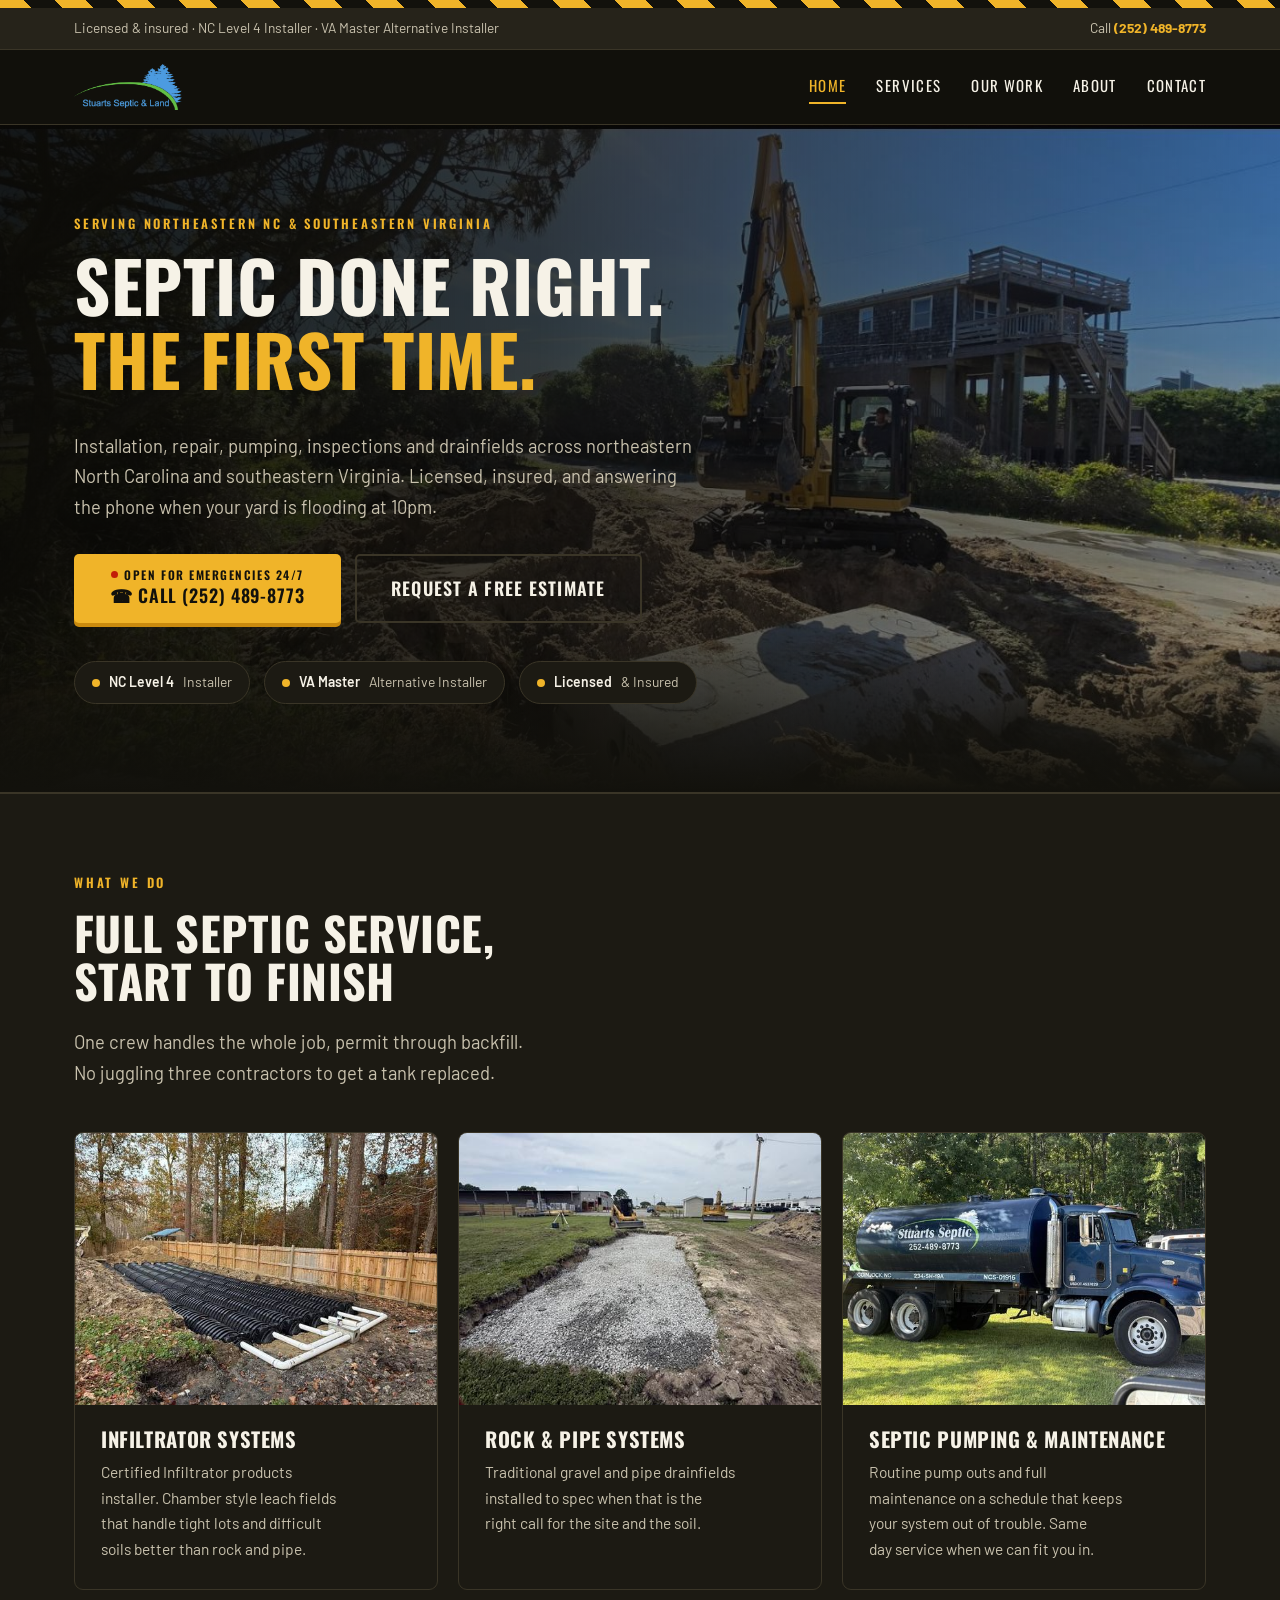
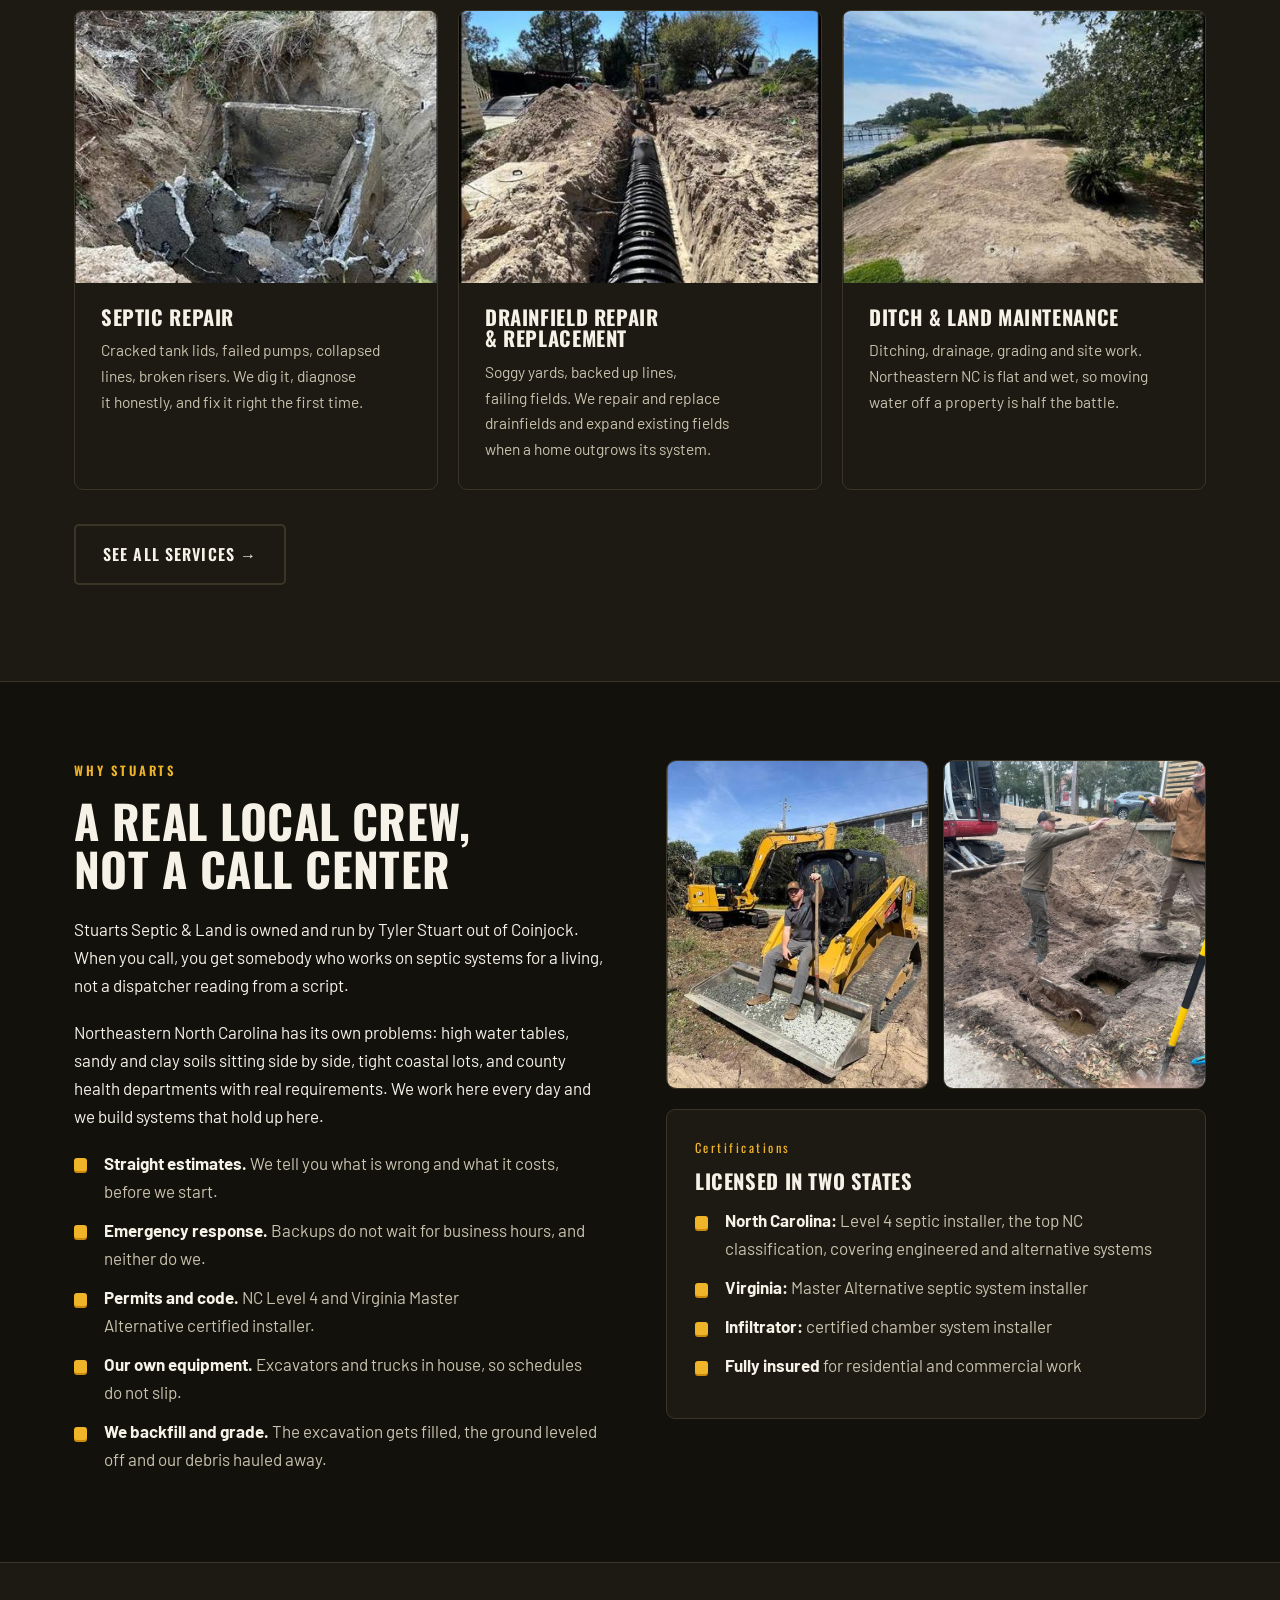
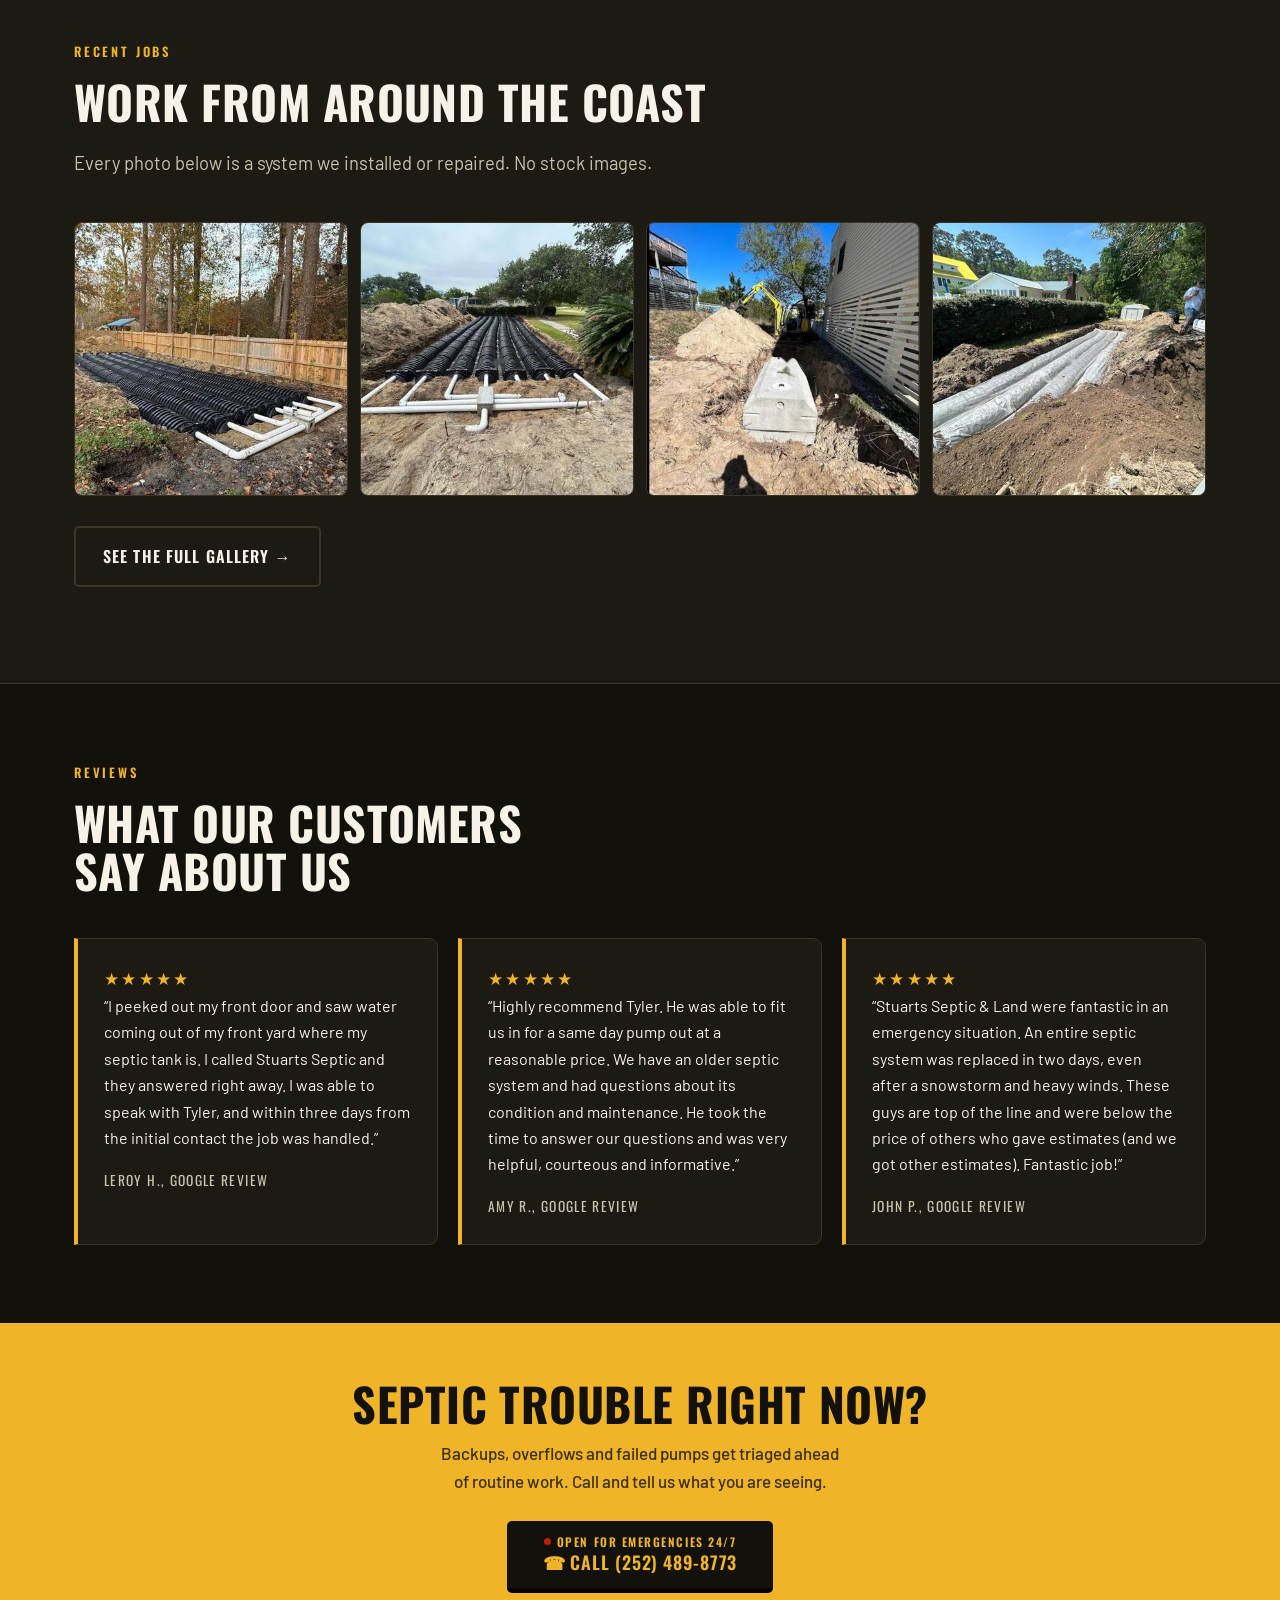
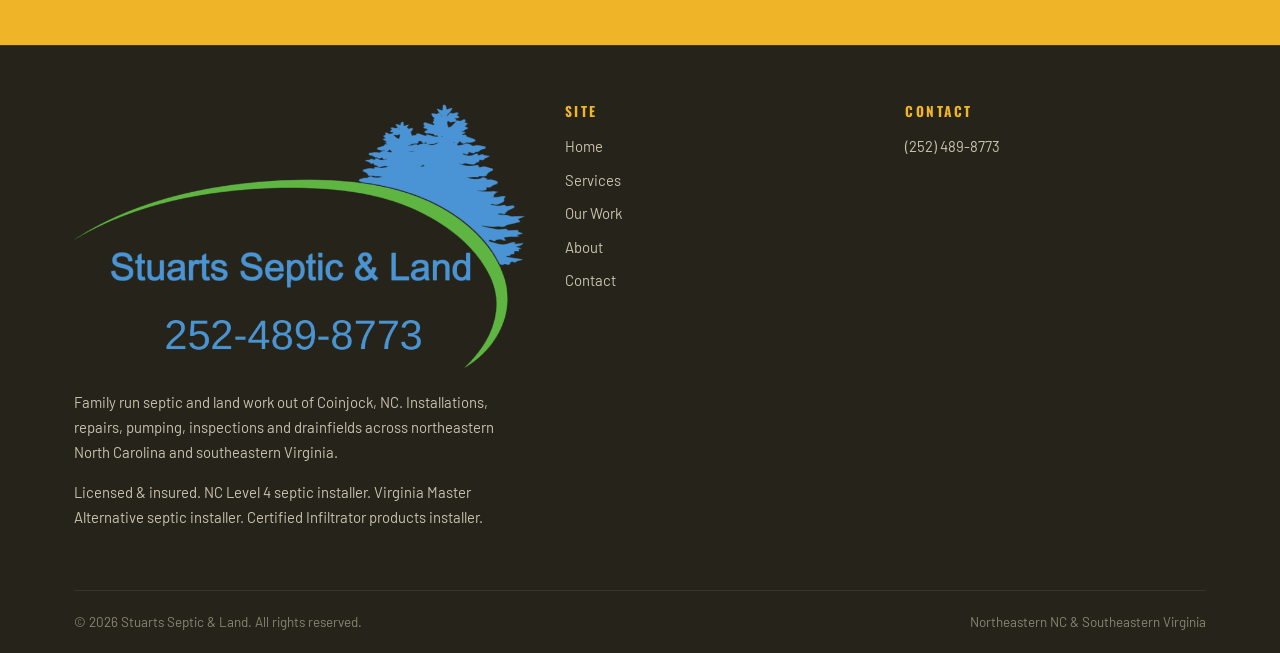
<file: index.html>
<!DOCTYPE html>
<html lang="en">
<head>
<meta charset="utf-8">
<meta name="viewport" content="width=device-width,initial-scale=1">
<title>Stuarts Septic &amp; Land | Septic Installation, Repair &amp; Pumping | Coinjock, NC</title>
<meta name="description" content="Licensed, insured septic contractor in Coinjock, NC. Septic installation, repair, pumping, inspections and drainfields across northeastern North Carolina and southeastern Virginia. Call (252) 489-8773.">
<link rel="preload" as="image" href="images/hero.jpg" fetchpriority="high">
<link rel="canonical" href="https://stuartsseptic.com/">
<meta name="robots" content="index,follow,max-image-preview:large">
<meta name="geo.region" content="US-NC">
<meta name="geo.placename" content="Coinjock, North Carolina">
<meta property="og:type" content="website">
<meta property="og:site_name" content="Stuarts Septic &amp; Land">
<meta property="og:locale" content="en_US">
<meta property="og:url" content="https://stuartsseptic.com/">
<meta property="og:title" content="Stuarts Septic &amp; Land | Septic Installation, Repair &amp; Pumping | Coinjock, NC">
<meta property="og:description" content="Licensed, insured septic contractor in Coinjock, NC. Septic installation, repair, pumping, inspections and drainfields across northeastern North Carolina and southeastern Virginia. Call (252) 489-8773.">
<meta property="og:image" content="https://stuartsseptic.com/images/hero.jpg">
<meta property="og:image:width" content="1568">
<meta property="og:image:height" content="732">
<meta property="og:image:alt" content="Stuarts Septic and Land crew installing a septic system">
<meta name="twitter:card" content="summary_large_image">
<meta name="twitter:title" content="Stuarts Septic &amp; Land | Septic Installation, Repair &amp; Pumping | Coinjock, NC">
<meta name="twitter:description" content="Licensed, insured septic contractor in Coinjock, NC. Septic installation, repair, pumping, inspections and drainfields across northeastern North Carolina and southeastern Virginia. Call (252) 489-8773.">
<meta name="twitter:image" content="https://stuartsseptic.com/images/hero.jpg">
<meta name="theme-color" content="#12110C">
<link rel="icon" href="favicon.svg" type="image/svg+xml">
<link rel="apple-touch-icon" href="apple-touch-icon.png">
<link rel="preconnect" href="https://fonts.googleapis.com">
<link rel="preconnect" href="https://fonts.gstatic.com" crossorigin>
<link href="https://fonts.googleapis.com/css2?family=Oswald:wght@500;600;700&family=Barlow:wght@400;500;600&display=swap" rel="stylesheet">
<script type="application/ld+json">{
  "@context":"https://schema.org",
  "@type":"LocalBusiness",
  "additionalType":"https://schema.org/HomeAndConstructionBusiness",
  "name":"Stuarts Septic & Land",
  "alternateName":"Stuarts Septic",
  "url":"https://stuartsseptic.com/",
  "image":"https://stuartsseptic.com/images/hero.jpg",
  "logo":"https://stuartsseptic.com/images/logo-footer.png",
  "description":"Licensed and insured septic contractor based in Coinjock, North Carolina. Septic installation, repair, pumping, inspections, drainfields, Infiltrator and rock and pipe systems across northeastern North Carolina and southeastern Virginia.",
  "telephone":"+1-252-489-8773",
  "priceRange":"$$",
  "founder":{"@type":"Person","name":"Tyler Stuart"},
  "address":{"@type":"PostalAddress","addressLocality":"Coinjock","addressRegion":"NC","postalCode":"27923","addressCountry":"US"},
  "geo":{"@type":"GeoCoordinates","latitude":36.3472,"longitude":-75.9551},
  "openingHoursSpecification":[{"@type":"OpeningHoursSpecification","dayOfWeek":["Monday","Tuesday","Wednesday","Thursday","Friday","Saturday","Sunday"],"opens":"00:00","closes":"23:59"}],
  "sameAs":["https://www.facebook.com/p/Stuarts-Septic-Land-100087136626162/"],
  "knowsAbout":["septic system installation","septic repair","septic pumping","drainfield replacement","septic inspection","Infiltrator chamber systems","rock and pipe drainfields","ditching and drainage"],
  "areaServed":[
    {"@type":"AdministrativeArea","name":"Currituck County, NC"},
    {"@type":"AdministrativeArea","name":"Dare County, NC"},
    {"@type":"AdministrativeArea","name":"Camden County, NC"},
    {"@type":"AdministrativeArea","name":"Pasquotank County, NC"},
    {"@type":"AdministrativeArea","name":"Chowan County, NC"},
    {"@type":"AdministrativeArea","name":"Gates County, NC"},
    {"@type":"AdministrativeArea","name":"Hyde County, NC"},
    {"@type":"AdministrativeArea","name":"Beaufort County, NC"},
    {"@type":"AdministrativeArea","name":"Tyrrell County, NC"},
    {"@type":"AdministrativeArea","name":"Pitt County, NC"},
    {"@type":"AdministrativeArea","name":"Southeastern Virginia"}
  ],
  "hasOfferCatalog":{"@type":"OfferCatalog","name":"Septic and land services","itemListElement":[
    {"@type":"Offer","itemOffered":{"@type":"Service","name":"Septic system installation"}},
    {"@type":"Offer","itemOffered":{"@type":"Service","name":"Septic repair"}},
    {"@type":"Offer","itemOffered":{"@type":"Service","name":"Septic pumping and maintenance"}},
    {"@type":"Offer","itemOffered":{"@type":"Service","name":"Drainfield repair and replacement"}},
    {"@type":"Offer","itemOffered":{"@type":"Service","name":"Septic inspections"}},
    {"@type":"Offer","itemOffered":{"@type":"Service","name":"Infiltrator chamber systems"}},
    {"@type":"Offer","itemOffered":{"@type":"Service","name":"Rock and pipe drainfields"}},
    {"@type":"Offer","itemOffered":{"@type":"Service","name":"Ditching, drainage and land work"}}
  ]}
}</script>
<script type="application/ld+json">{"@context":"https://schema.org","@type":"WebSite","name":"Stuarts Septic & Land","url":"https://stuartsseptic.com/","inLanguage":"en-US","publisher":{"@type":"LocalBusiness","name":"Stuarts Septic & Land","telephone":"+1-252-489-8773"}}</script>
<script type="application/ld+json">{"@context":"https://schema.org","@type":"BreadcrumbList","itemListElement":[{"@type":"ListItem","position":1,"name":"Home","item":"https://stuartsseptic.com/"}]}</script>
<link rel="stylesheet" href="styles.css">
</head>
<body>
<div class="stripe"></div>

<div class="topbar">
  <div class="wrap">
    <span>Licensed &amp; insured &middot; NC Level 4 Installer &middot; VA Master Alternative Installer</span>
    <span>Call <b><a href="tel:+12524898773">(252) 489-8773</a></b></span>
  </div>
</div>

<header class="site">
  <div class="wrap">
    <a class="brand" href="index.html">
      <img src="images/logo-mark.png" alt="Stuarts Septic and Land" width="700" height="299">
    </a>
    <nav class="main">
        <a href="index.html" class="active">Home</a>
        <a href="services.html">Services</a>
        <a href="work.html">Our Work</a>
        <a href="about.html">About</a>
        <a href="contact.html">Contact</a>
    </nav>
    <button class="navtoggle" aria-label="Menu">&#9776;</button>
  </div>
</header>


<div class="hero photo" style="--bgimg:url('images/hero.jpg')">
  <div class="wrap">
    <span class="eyebrow">Serving Northeastern NC &amp; Southeastern Virginia</span>
    <h1>Septic done right.<em>The first time.</em></h1>
    <p class="lede">Installation, repair, pumping, inspections and drainfields across northeastern North Carolina and southeastern Virginia. Licensed, insured, and answering the phone when your yard is flooding at&nbsp;10pm.</p>
    <div class="hero-cta">
      <a class="btn btn-lg btn-amber btn-stack" href="tel:+12524898773">
        <span class="s1"><span class="reddot"></span>Open for emergencies 24/7</span>
        <span class="s2">&#9742; Call (252) 489-8773</span>
      </a>
      <a class="btn btn-lg btn-ghost" href="contact.html">Request a Free Estimate</a>
    </div>
    <div class="hero-trust">
      <span class="chip"><span class="dot"></span><b>NC Level 4</b> Installer</span>
      <span class="chip"><span class="dot"></span><b>VA Master</b> Alternative Installer</span>
      <span class="chip"><span class="dot"></span><b>Licensed</b> &amp; Insured</span>
    </div>
  </div>
</div>

<section class="alt">
  <div class="wrap">
    <div class="sec-head">
      <span class="eyebrow">What We Do</span>
      <h2>Full septic service, start to finish</h2>
      <p class="lede">One crew handles the whole job, permit through backfill. No juggling three contractors to get a tank&nbsp;replaced.</p>
    </div>
    <div class="grid g3">
      <div class="card photo"><figure><img src="images/thumb/install-fence-fall.jpg" alt="Infiltrator Systems" loading="lazy" width="560" height="420"></figure><div class="body"><h3>Infiltrator Systems</h3><p>Certified Infiltrator products installer. Chamber style leach fields that handle tight lots and difficult soils better than rock and&nbsp;pipe.</p></div></div>
      <div class="card photo"><figure><img src="images/thumb/rock-bed.jpg" alt="Rock and Pipe Systems" loading="lazy" width="560" height="338"></figure><div class="body"><h3>Rock &amp; Pipe Systems</h3><p>Traditional gravel and pipe drainfields installed to spec when that is the right call for the site and the&nbsp;soil.</p></div></div>
      <div class="card photo"><figure><img src="images/thumb/pump-truck.jpg" alt="Septic Pumping and Maintenance" loading="lazy" width="560" height="420"></figure><div class="body"><h3>Septic Pumping &amp; Maintenance</h3><p>Routine pump outs and full maintenance on a schedule that keeps your system out of trouble. Same day service when we can fit you&nbsp;in.</p></div></div>
      <div class="card photo"><figure><img src="images/thumb/repair-cracked-tank.jpg" alt="Septic Repair" loading="lazy" width="420" height="560"></figure><div class="body"><h3>Septic Repair</h3><p>Cracked tank lids, failed pumps, collapsed lines, broken risers. We dig it, diagnose it honestly, and fix it right the first&nbsp;time.</p></div></div>
      <div class="card photo"><figure><img src="images/thumb/drainfield-trench.jpg" alt="Drainfield Repair and Replacement" loading="lazy" width="426" height="560"></figure><div class="body"><h3>Drainfield Repair &amp; Replacement</h3><p>Soggy yards, backed up lines, failing fields. We repair and replace drainfields and expand existing fields when a home outgrows its&nbsp;system.</p></div></div>
      <div class="card photo"><figure><img src="images/thumb/finished-yard.jpg" alt="Ditch and Land Maintenance" loading="lazy" width="422" height="560"></figure><div class="body"><h3>Ditch &amp; Land Maintenance</h3><p>Ditching, drainage, grading and site work. Northeastern NC is flat and wet, so moving water off a property is half the&nbsp;battle.</p></div></div>
    </div>
    <p style="margin-top:34px"><a class="btn btn-ghost" href="services.html">See all services &rarr;</a></p>
  </div>
</section>

<section>
  <div class="wrap">
    <div class="grid g2" style="gap:52px;align-items:start">
      <div>
        <span class="eyebrow">Why Stuarts</span>
        <h2>A real local crew, not a call center</h2>
        <p>Stuarts Septic &amp; Land is owned and run by Tyler Stuart out of Coinjock. When you call, you get somebody who works on septic systems for a living, not a dispatcher reading from a&nbsp;script.</p>
        <p>Northeastern North Carolina has its own problems: high water tables, sandy and clay soils sitting side by side, tight coastal lots, and county health departments with real requirements. We work here every day and we build systems that hold up&nbsp;here.</p>
        <ul class="checks">
          <li><b>Straight estimates.</b> We tell you what is wrong and what it costs, before we&nbsp;start.</li>
          <li><b>Emergency response.</b> Backups do not wait for business hours, and neither do&nbsp;we.</li>
          <li><b>Permits and code.</b> NC Level 4 and Virginia Master Alternative certified&nbsp;installer.</li>
          <li><b>Our own equipment.</b> Excavators and trucks in house, so schedules do not&nbsp;slip.</li>
          <li><b>We backfill and grade.</b> The excavation gets filled, the ground leveled off and our debris hauled&nbsp;away.</li>
        </ul>
      </div>
      <div>
        <div class="duo" style="margin-bottom:20px">
          <div class="shot tall"><img src="images/thumb/crew-operator.jpg" alt="On site with the machines" loading="lazy" width="420" height="560"></div>
          <div class="shot tall"><img src="images/thumb/crew-excavation.jpg" alt="Crew working an excavated septic tank" loading="lazy" width="640" height="800"></div>
        </div>
        <div class="card flat">
          <span class="num">Certifications</span>
          <h3>Licensed in two states</h3>
          <ul class="checks" style="margin-top:14px">
            <li><b>North Carolina:</b> Level 4 septic installer, the top NC classification, covering engineered and alternative&nbsp;systems</li>
            <li><b>Virginia:</b> Master Alternative septic system&nbsp;installer</li>
            <li><b>Infiltrator:</b> certified chamber system installer</li>
            <li><b>Fully insured</b> for residential and commercial&nbsp;work</li>
          </ul>
        </div>
      </div>
    </div>
  </div>
</section>

<section class="alt">
  <div class="wrap">
    <div class="sec-head">
      <span class="eyebrow">Recent Jobs</span>
      <h2>Work from around the coast</h2>
      <p class="lede">Every photo below is a system we installed or repaired. No stock&nbsp;images.</p>
    </div>
    <div class="strip">
      <a href="work.html"><img src="images/thumb/install-fence-fall.jpg" alt="Chamber field finished along a fence line" loading="lazy" width="560" height="420"></a>
      <a href="work.html"><img src="images/thumb/install-waterfront.jpg" alt="Waterfront property septic field" loading="lazy" width="560" height="420"></a>
      <a href="work.html"><img src="images/thumb/tank-set-1.jpg" alt="Concrete tank set in a side yard" loading="lazy" width="423" height="560"></a>
      <a href="work.html"><img src="images/thumb/install-trenches.jpg" alt="Three trench drainfield on a slope" loading="lazy" width="560" height="419"></a>
    </div>
    <p style="margin-top:30px"><a class="btn btn-ghost" href="work.html">See the full gallery &rarr;</a></p>
  </div>
</section>

<section>
  <div class="wrap">
    <div class="sec-head">
      <span class="eyebrow">Reviews</span>
      <h2>What our customers say about us</h2>
    </div>
    <div class="grid g3">
      <div class="review"><div class="stars">&#9733;&#9733;&#9733;&#9733;&#9733;</div><p>&ldquo;I peeked out my front door and saw water coming out of my front yard where my septic tank is. I called Stuarts Septic and they answered right away. I was able to speak with Tyler, and within three days from the initial contact the job was handled.&rdquo;</p><div class="who">Leroy H., Google Review</div></div>
      <div class="review"><div class="stars">&#9733;&#9733;&#9733;&#9733;&#9733;</div><p>&ldquo;Highly recommend Tyler. He was able to fit us in for a same day pump out at a reasonable price. We have an older septic system and had questions about its condition and maintenance. He took the time to answer our questions and was very helpful, courteous and informative.&rdquo;</p><div class="who">Amy R., Google Review</div></div>
      <div class="review"><div class="stars">&#9733;&#9733;&#9733;&#9733;&#9733;</div><p>&ldquo;Stuarts Septic &amp; Land were fantastic in an emergency situation. An entire septic system was replaced in two days, even after a snowstorm and heavy winds. These guys are top of the line and were below the price of others who gave estimates (and we got other estimates). Fantastic&nbsp;job!&rdquo;</p><div class="who">John P., Google Review</div></div>
    </div>
  </div>
</section>


<section class="band">
  <div class="wrap">
    <h2>Septic trouble right now?</h2>
    <p>Backups, overflows and failed pumps get triaged ahead of routine work. Call and tell us what you are&nbsp;seeing.</p>
    <a class="btn btn-lg btn-ink btn-stack" href="tel:+12524898773">
      <span class="s1"><span class="reddot"></span>Open for emergencies 24/7</span>
      <span class="s2">&#9742; Call (252) 489-8773</span>
    </a>
  </div>
</section>



<footer class="site">
  <div class="wrap">
    <div class="fgrid">
      <div>
        <img class="flogo" src="images/logo-footer.png" alt="Stuarts Septic and Land, 252 489 8773" width="760" height="446">
        <p>Family run septic and land work out of Coinjock, NC. Installations, repairs, pumping, inspections and drainfields across northeastern North Carolina and southeastern&nbsp;Virginia.</p>
        <p class="note">Licensed &amp; insured. NC Level 4 septic installer. Virginia Master Alternative septic installer. Certified Infiltrator products&nbsp;installer.</p>
      </div>
      <div>
        <h4>Site</h4>
        <ul>
          <li><a href="index.html">Home</a></li>
          <li><a href="services.html">Services</a></li>
          <li><a href="work.html">Our Work</a></li>
          <li><a href="about.html">About</a></li>
          <li><a href="contact.html">Contact</a></li>
        </ul>
      </div>
      <div>
        <h4>Contact</h4>
        <ul>
          <li><a href="tel:+12524898773">(252) 489-8773</a></li>
        </ul>
      </div>
    </div>
    <div class="fbot">
      <span>&copy; <span id="yr">2026</span> Stuarts Septic &amp; Land. All rights reserved.</span>
      <span>Northeastern NC &amp; Southeastern Virginia</span>
    </div>
  </div>
</footer>

<a class="callbar" href="tel:+12524898773">
  <span class="s1"><span class="reddot"></span>Open for emergencies 24/7</span>
  <span class="s2">&#9742; Call (252) 489-8773</span>
</a>

<script>
(function(){
  var t=document.querySelector('.navtoggle'), n=document.querySelector('nav.main');
  if(t&&n){t.addEventListener('click',function(){n.classList.toggle('open');});}

  var lb=document.getElementById('lb');
  if(lb){
    var items=[].slice.call(document.querySelectorAll('[data-full]')), cur=0;
    var im=lb.querySelector('img'), cap=lb.querySelector('.cap');
    function show(i){cur=(i+items.length)%items.length;var e=items[cur];im.src=e.getAttribute('data-full');cap.textContent=e.getAttribute('data-cap')||'';lb.classList.add('open');}
    items.forEach(function(e,i){e.addEventListener('click',function(ev){ev.preventDefault();show(i);});});
    lb.querySelector('.x').addEventListener('click',function(){lb.classList.remove('open');});
    lb.querySelector('.prev').addEventListener('click',function(){show(cur-1);});
    lb.querySelector('.next').addEventListener('click',function(){show(cur+1);});
    lb.addEventListener('click',function(e){if(e.target===lb)lb.classList.remove('open');});
    document.addEventListener('keydown',function(e){
      if(!lb.classList.contains('open'))return;
      if(e.key==='Escape')lb.classList.remove('open');
      if(e.key==='ArrowLeft')show(cur-1);
      if(e.key==='ArrowRight')show(cur+1);
    });
  }
})();

document.getElementById('yr').textContent=new Date().getFullYear();</script>
</body>
</html>
</file>
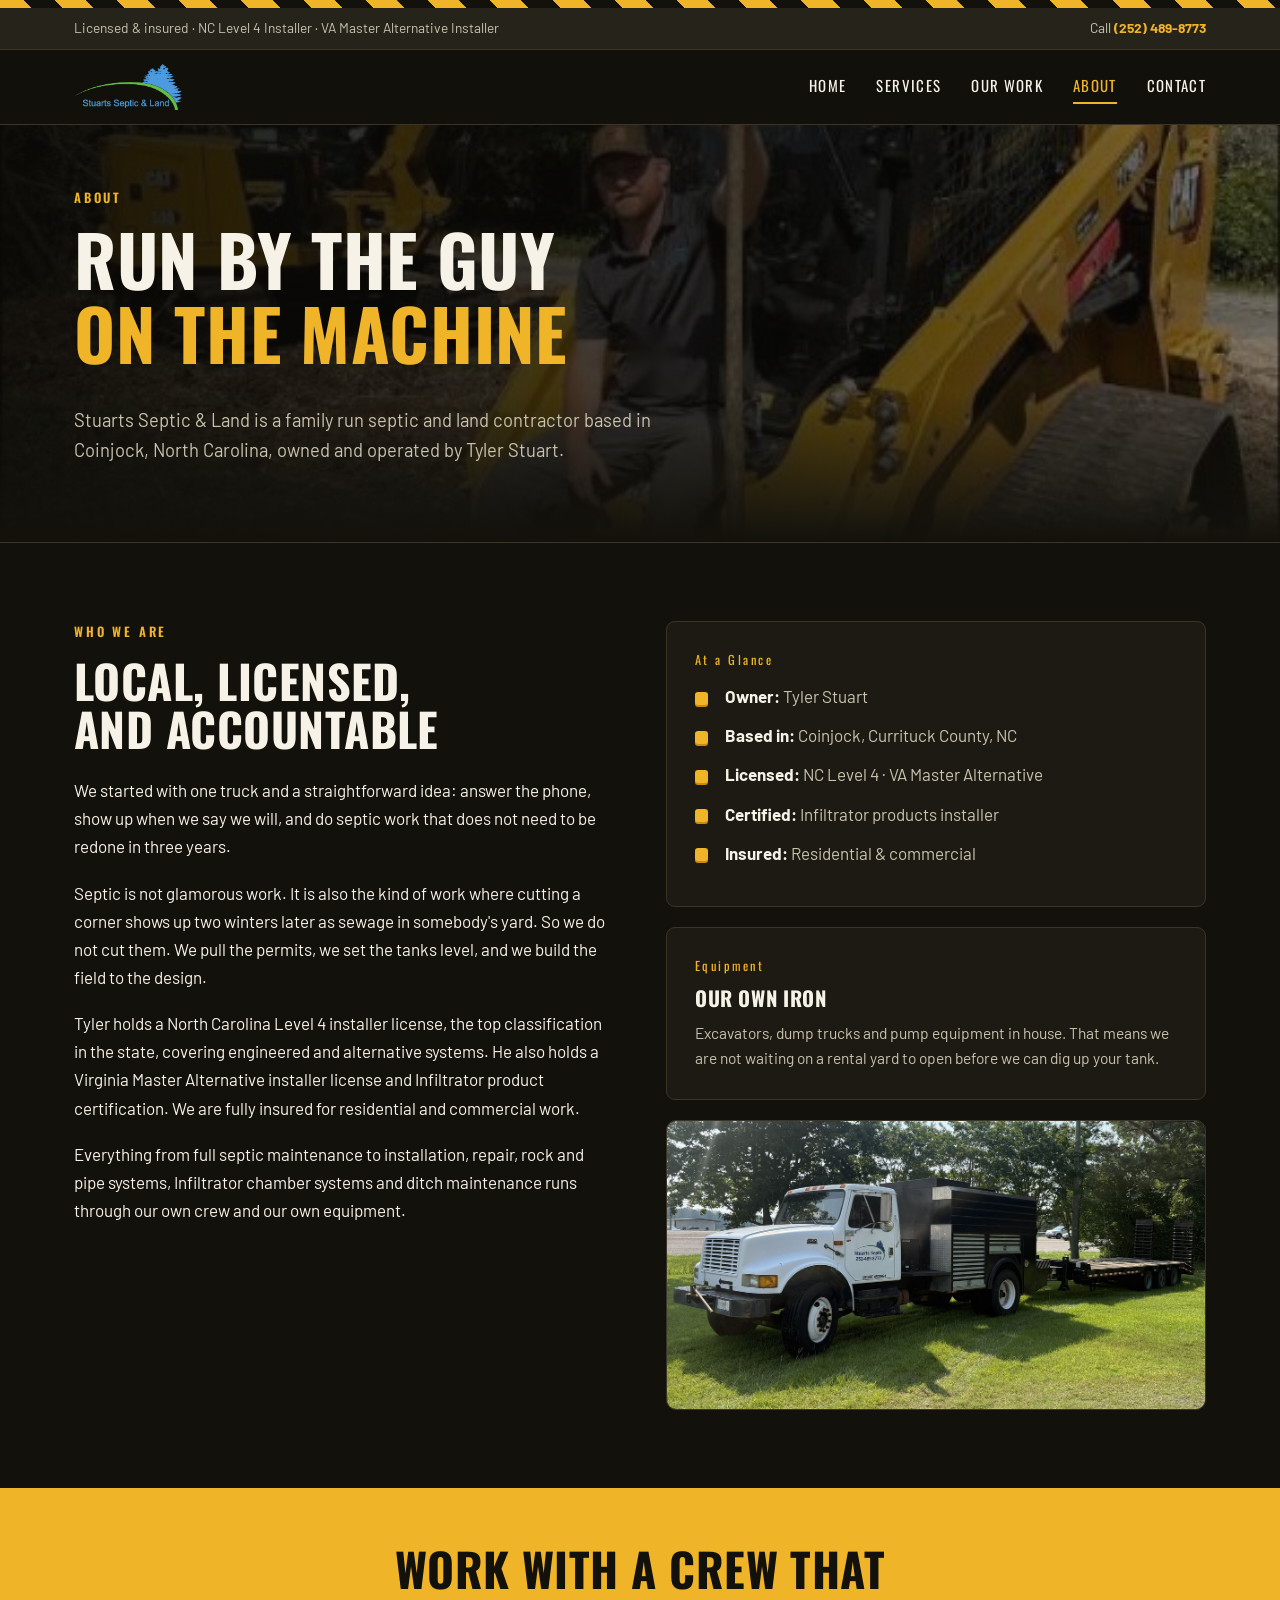
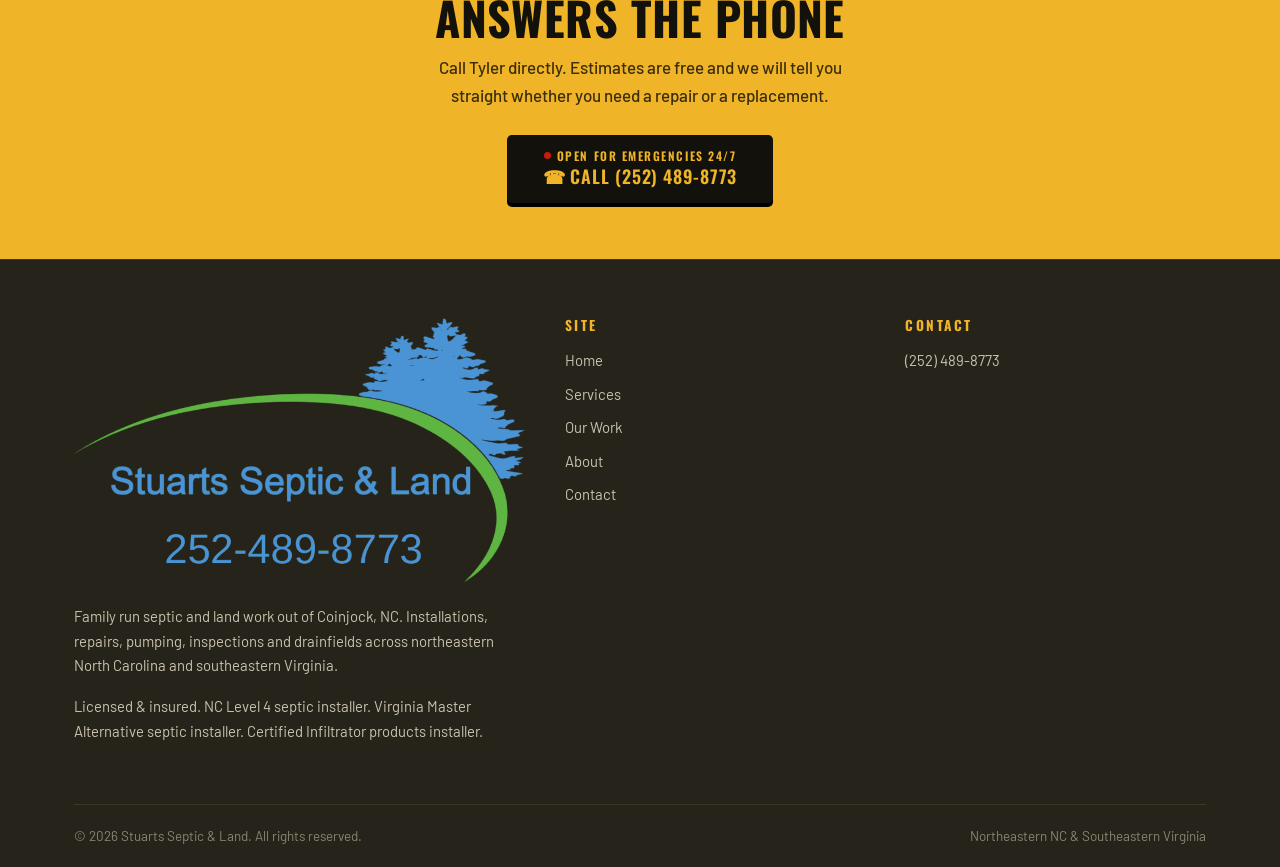
<file: about.html>
<!DOCTYPE html>
<html lang="en">
<head>
<meta charset="utf-8">
<meta name="viewport" content="width=device-width,initial-scale=1">
<title>About Stuarts Septic &amp; Land | Coinjock, NC Septic Contractor</title>
<meta name="description" content="Family run septic contractor in Coinjock, NC. NC Level 4 installer, Virginia Master Alternative installer, certified Infiltrator installer.">
<link rel="preload" as="image" href="images/crew-operator.jpg" fetchpriority="high">
<link rel="canonical" href="https://stuartsseptic.com/about.html">
<meta name="robots" content="index,follow,max-image-preview:large">
<meta name="geo.region" content="US-NC">
<meta name="geo.placename" content="Coinjock, North Carolina">
<meta property="og:type" content="website">
<meta property="og:site_name" content="Stuarts Septic &amp; Land">
<meta property="og:locale" content="en_US">
<meta property="og:url" content="https://stuartsseptic.com/about.html">
<meta property="og:title" content="About Stuarts Septic &amp; Land | Coinjock, NC Septic Contractor">
<meta property="og:description" content="Family run septic contractor in Coinjock, NC. NC Level 4 installer, Virginia Master Alternative installer, certified Infiltrator installer.">
<meta property="og:image" content="https://stuartsseptic.com/images/crew-operator.jpg">
<meta property="og:image:width" content="1568">
<meta property="og:image:height" content="732">
<meta property="og:image:alt" content="Stuarts Septic and Land crew installing a septic system">
<meta name="twitter:card" content="summary_large_image">
<meta name="twitter:title" content="About Stuarts Septic &amp; Land | Coinjock, NC Septic Contractor">
<meta name="twitter:description" content="Family run septic contractor in Coinjock, NC. NC Level 4 installer, Virginia Master Alternative installer, certified Infiltrator installer.">
<meta name="twitter:image" content="https://stuartsseptic.com/images/crew-operator.jpg">
<meta name="theme-color" content="#12110C">
<link rel="icon" href="favicon.svg" type="image/svg+xml">
<link rel="apple-touch-icon" href="apple-touch-icon.png">
<link rel="preconnect" href="https://fonts.googleapis.com">
<link rel="preconnect" href="https://fonts.gstatic.com" crossorigin>
<link href="https://fonts.googleapis.com/css2?family=Oswald:wght@500;600;700&family=Barlow:wght@400;500;600&display=swap" rel="stylesheet">
<script type="application/ld+json">{
  "@context":"https://schema.org",
  "@type":"LocalBusiness",
  "additionalType":"https://schema.org/HomeAndConstructionBusiness",
  "name":"Stuarts Septic & Land",
  "alternateName":"Stuarts Septic",
  "url":"https://stuartsseptic.com/",
  "image":"https://stuartsseptic.com/images/hero.jpg",
  "logo":"https://stuartsseptic.com/images/logo-footer.png",
  "description":"Licensed and insured septic contractor based in Coinjock, North Carolina. Septic installation, repair, pumping, inspections, drainfields, Infiltrator and rock and pipe systems across northeastern North Carolina and southeastern Virginia.",
  "telephone":"+1-252-489-8773",
  "priceRange":"$$",
  "founder":{"@type":"Person","name":"Tyler Stuart"},
  "address":{"@type":"PostalAddress","addressLocality":"Coinjock","addressRegion":"NC","postalCode":"27923","addressCountry":"US"},
  "geo":{"@type":"GeoCoordinates","latitude":36.3472,"longitude":-75.9551},
  "openingHoursSpecification":[{"@type":"OpeningHoursSpecification","dayOfWeek":["Monday","Tuesday","Wednesday","Thursday","Friday","Saturday","Sunday"],"opens":"00:00","closes":"23:59"}],
  "sameAs":["https://www.facebook.com/p/Stuarts-Septic-Land-100087136626162/"],
  "knowsAbout":["septic system installation","septic repair","septic pumping","drainfield replacement","septic inspection","Infiltrator chamber systems","rock and pipe drainfields","ditching and drainage"],
  "areaServed":[
    {"@type":"AdministrativeArea","name":"Currituck County, NC"},
    {"@type":"AdministrativeArea","name":"Dare County, NC"},
    {"@type":"AdministrativeArea","name":"Camden County, NC"},
    {"@type":"AdministrativeArea","name":"Pasquotank County, NC"},
    {"@type":"AdministrativeArea","name":"Chowan County, NC"},
    {"@type":"AdministrativeArea","name":"Gates County, NC"},
    {"@type":"AdministrativeArea","name":"Hyde County, NC"},
    {"@type":"AdministrativeArea","name":"Beaufort County, NC"},
    {"@type":"AdministrativeArea","name":"Tyrrell County, NC"},
    {"@type":"AdministrativeArea","name":"Pitt County, NC"},
    {"@type":"AdministrativeArea","name":"Southeastern Virginia"}
  ],
  "hasOfferCatalog":{"@type":"OfferCatalog","name":"Septic and land services","itemListElement":[
    {"@type":"Offer","itemOffered":{"@type":"Service","name":"Septic system installation"}},
    {"@type":"Offer","itemOffered":{"@type":"Service","name":"Septic repair"}},
    {"@type":"Offer","itemOffered":{"@type":"Service","name":"Septic pumping and maintenance"}},
    {"@type":"Offer","itemOffered":{"@type":"Service","name":"Drainfield repair and replacement"}},
    {"@type":"Offer","itemOffered":{"@type":"Service","name":"Septic inspections"}},
    {"@type":"Offer","itemOffered":{"@type":"Service","name":"Infiltrator chamber systems"}},
    {"@type":"Offer","itemOffered":{"@type":"Service","name":"Rock and pipe drainfields"}},
    {"@type":"Offer","itemOffered":{"@type":"Service","name":"Ditching, drainage and land work"}}
  ]}
}</script>
<script type="application/ld+json">{"@context":"https://schema.org","@type":"BreadcrumbList","itemListElement":[{"@type":"ListItem","position":1,"name":"Home","item":"https://stuartsseptic.com/"},{"@type":"ListItem","position":2,"name":"About","item":"https://stuartsseptic.com/about.html"}]}</script>
<link rel="stylesheet" href="styles.css">
</head>
<body>
<div class="stripe"></div>

<div class="topbar">
  <div class="wrap">
    <span>Licensed &amp; insured &middot; NC Level 4 Installer &middot; VA Master Alternative Installer</span>
    <span>Call <b><a href="tel:+12524898773">(252) 489-8773</a></b></span>
  </div>
</div>

<header class="site">
  <div class="wrap">
    <a class="brand" href="index.html">
      <img src="images/logo-mark.png" alt="Stuarts Septic and Land" width="700" height="299">
    </a>
    <nav class="main">
        <a href="index.html">Home</a>
        <a href="services.html">Services</a>
        <a href="work.html">Our Work</a>
        <a href="about.html" class="active">About</a>
        <a href="contact.html">Contact</a>
    </nav>
    <button class="navtoggle" aria-label="Menu">&#9776;</button>
  </div>
</header>


<div class="hero short photo band-photo" style="--bgimg:url('images/crew-operator.jpg')">
  <div class="wrap">
    <span class="eyebrow">About</span>
    <h1>Run by the guy<em>on the machine</em></h1>
    <p class="lede">Stuarts Septic &amp; Land is a family run septic and land contractor based in Coinjock, North Carolina, owned and operated by Tyler&nbsp;Stuart.</p>
  </div>
</div>

<section>
  <div class="wrap">
    <div class="grid g2" style="gap:52px;align-items:start">
      <div>
        <span class="eyebrow">Who We Are</span>
        <h2>Local, licensed, and accountable</h2>
        <p>We started with one truck and a straightforward idea: answer the phone, show up when we say we will, and do septic work that does not need to be redone in three&nbsp;years.</p>
        <p>Septic is not glamorous work. It is also the kind of work where cutting a corner shows up two winters later as sewage in somebody's yard. So we do not cut them. We pull the permits, we set the tanks level, and we build the field to the&nbsp;design.</p>
        <p>Tyler holds a North Carolina Level 4 installer license, the top classification in the state, covering engineered and alternative systems. He also holds a Virginia Master Alternative installer license and Infiltrator product certification. We are fully insured for residential and commercial&nbsp;work.</p>
        <p>Everything from full septic maintenance to installation, repair, rock and pipe systems, Infiltrator chamber systems and ditch maintenance runs through our own crew and our own&nbsp;equipment.</p>
      </div>
      <div>
        <div class="card flat">
          <span class="num">At a Glance</span>
          <ul class="checks" style="margin-top:6px">
            <li><b>Owner:</b> Tyler Stuart</li>
            <li><b>Based in:</b> Coinjock, Currituck County,&nbsp;NC</li>
            <li><b>Licensed:</b> NC Level 4 &middot; VA Master&nbsp;Alternative</li>
            <li><b>Certified:</b> Infiltrator products installer</li>
            <li><b>Insured:</b> Residential &amp; commercial</li>
          </ul>
        </div>
        <div class="card flat" style="margin-top:20px">
          <span class="num">Equipment</span>
          <h3>Our own iron</h3>
          <p>Excavators, dump trucks and pump equipment in house. That means we are not waiting on a rental yard to open before we can dig up your&nbsp;tank.</p>
        </div>
        <div class="shot full" style="margin-top:20px">
          <img src="images/truck-trailer.jpg" alt="Truck and trailer loaded for the next job" loading="lazy" width="1200" height="643">
        </div>
      </div>
    </div>
  </div>
</section>


<section class="band">
  <div class="wrap">
    <h2>Work with a crew that answers the phone</h2>
    <p>Call Tyler directly. Estimates are free and we will tell you straight whether you need a repair or a&nbsp;replacement.</p>
    <a class="btn btn-lg btn-ink btn-stack" href="tel:+12524898773">
      <span class="s1"><span class="reddot"></span>Open for emergencies 24/7</span>
      <span class="s2">&#9742; Call (252) 489-8773</span>
    </a>
  </div>
</section>



<footer class="site">
  <div class="wrap">
    <div class="fgrid">
      <div>
        <img class="flogo" src="images/logo-footer.png" alt="Stuarts Septic and Land, 252 489 8773" width="760" height="446">
        <p>Family run septic and land work out of Coinjock, NC. Installations, repairs, pumping, inspections and drainfields across northeastern North Carolina and southeastern&nbsp;Virginia.</p>
        <p class="note">Licensed &amp; insured. NC Level 4 septic installer. Virginia Master Alternative septic installer. Certified Infiltrator products&nbsp;installer.</p>
      </div>
      <div>
        <h4>Site</h4>
        <ul>
          <li><a href="index.html">Home</a></li>
          <li><a href="services.html">Services</a></li>
          <li><a href="work.html">Our Work</a></li>
          <li><a href="about.html">About</a></li>
          <li><a href="contact.html">Contact</a></li>
        </ul>
      </div>
      <div>
        <h4>Contact</h4>
        <ul>
          <li><a href="tel:+12524898773">(252) 489-8773</a></li>
        </ul>
      </div>
    </div>
    <div class="fbot">
      <span>&copy; <span id="yr">2026</span> Stuarts Septic &amp; Land. All rights reserved.</span>
      <span>Northeastern NC &amp; Southeastern Virginia</span>
    </div>
  </div>
</footer>

<a class="callbar" href="tel:+12524898773">
  <span class="s1"><span class="reddot"></span>Open for emergencies 24/7</span>
  <span class="s2">&#9742; Call (252) 489-8773</span>
</a>

<script>
(function(){
  var t=document.querySelector('.navtoggle'), n=document.querySelector('nav.main');
  if(t&&n){t.addEventListener('click',function(){n.classList.toggle('open');});}

  var lb=document.getElementById('lb');
  if(lb){
    var items=[].slice.call(document.querySelectorAll('[data-full]')), cur=0;
    var im=lb.querySelector('img'), cap=lb.querySelector('.cap');
    function show(i){cur=(i+items.length)%items.length;var e=items[cur];im.src=e.getAttribute('data-full');cap.textContent=e.getAttribute('data-cap')||'';lb.classList.add('open');}
    items.forEach(function(e,i){e.addEventListener('click',function(ev){ev.preventDefault();show(i);});});
    lb.querySelector('.x').addEventListener('click',function(){lb.classList.remove('open');});
    lb.querySelector('.prev').addEventListener('click',function(){show(cur-1);});
    lb.querySelector('.next').addEventListener('click',function(){show(cur+1);});
    lb.addEventListener('click',function(e){if(e.target===lb)lb.classList.remove('open');});
    document.addEventListener('keydown',function(e){
      if(!lb.classList.contains('open'))return;
      if(e.key==='Escape')lb.classList.remove('open');
      if(e.key==='ArrowLeft')show(cur-1);
      if(e.key==='ArrowRight')show(cur+1);
    });
  }
})();

document.getElementById('yr').textContent=new Date().getFullYear();</script>
</body>
</html>
</file>
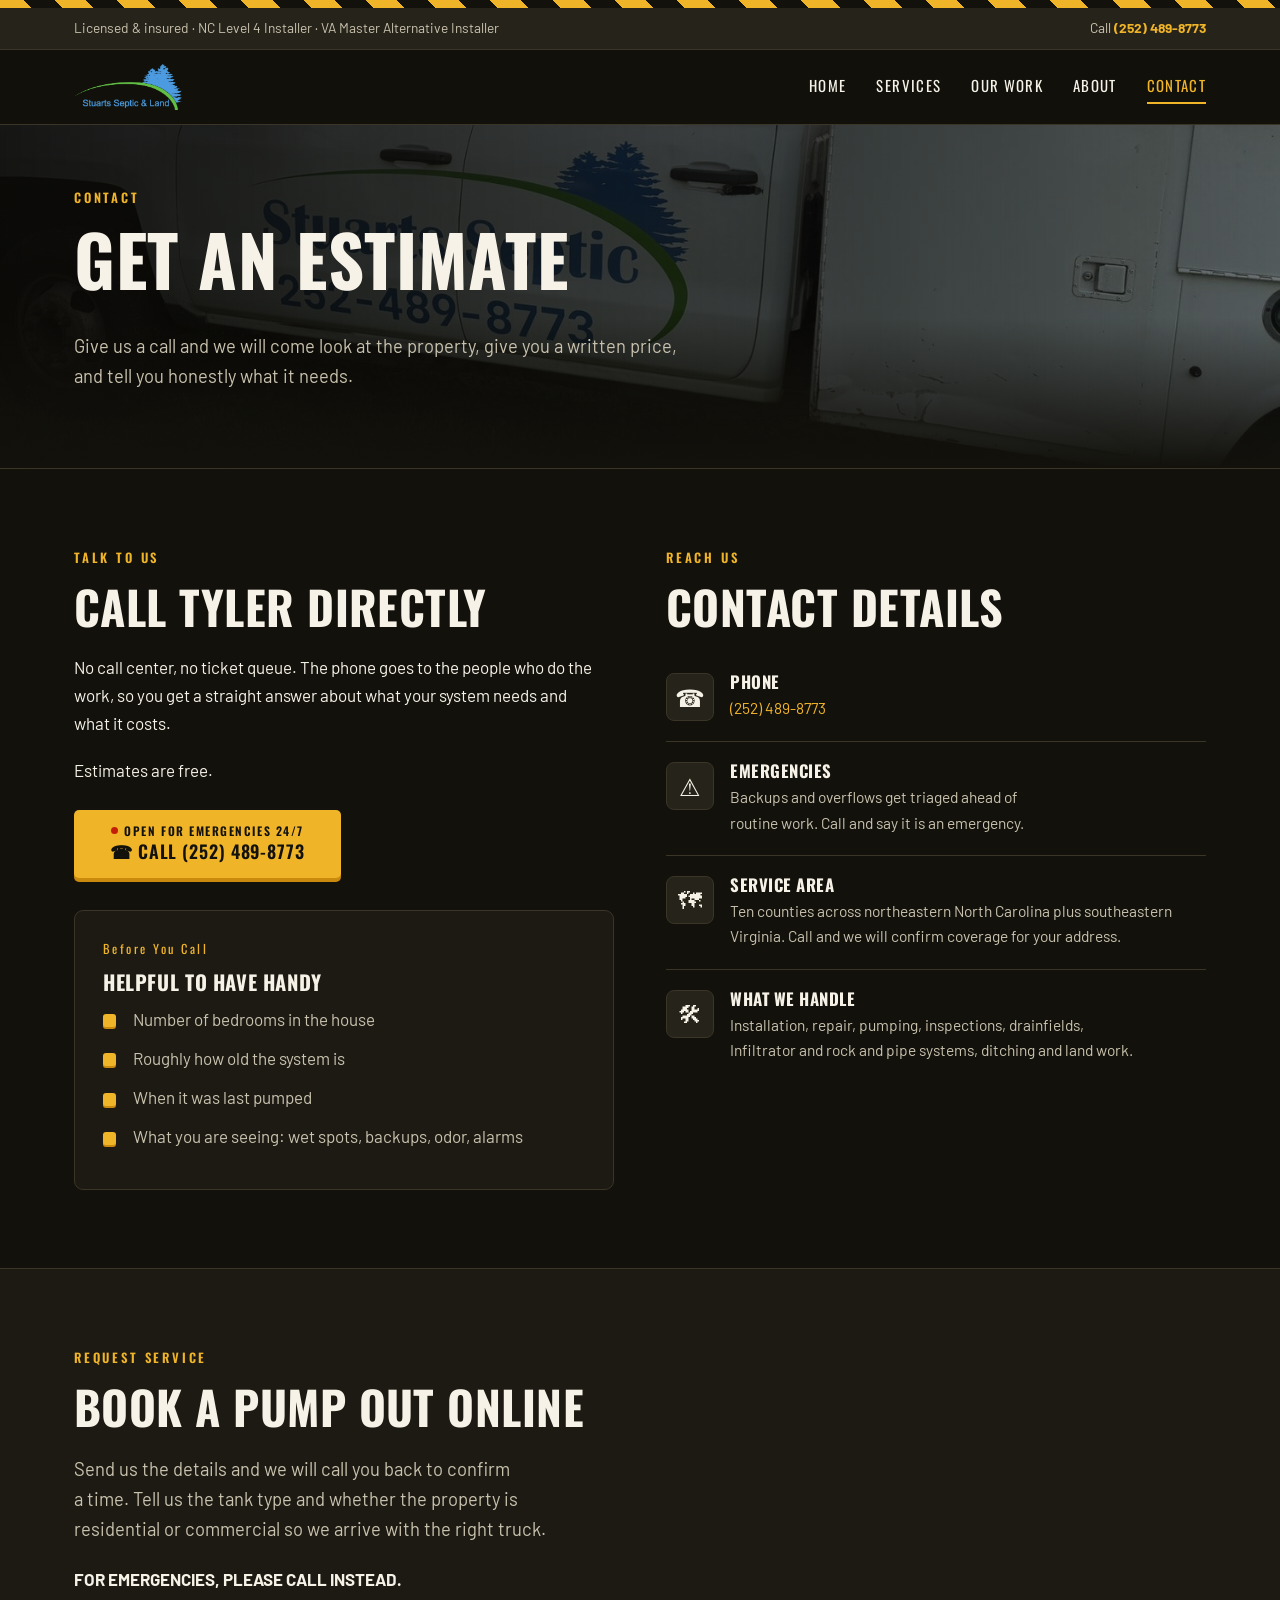
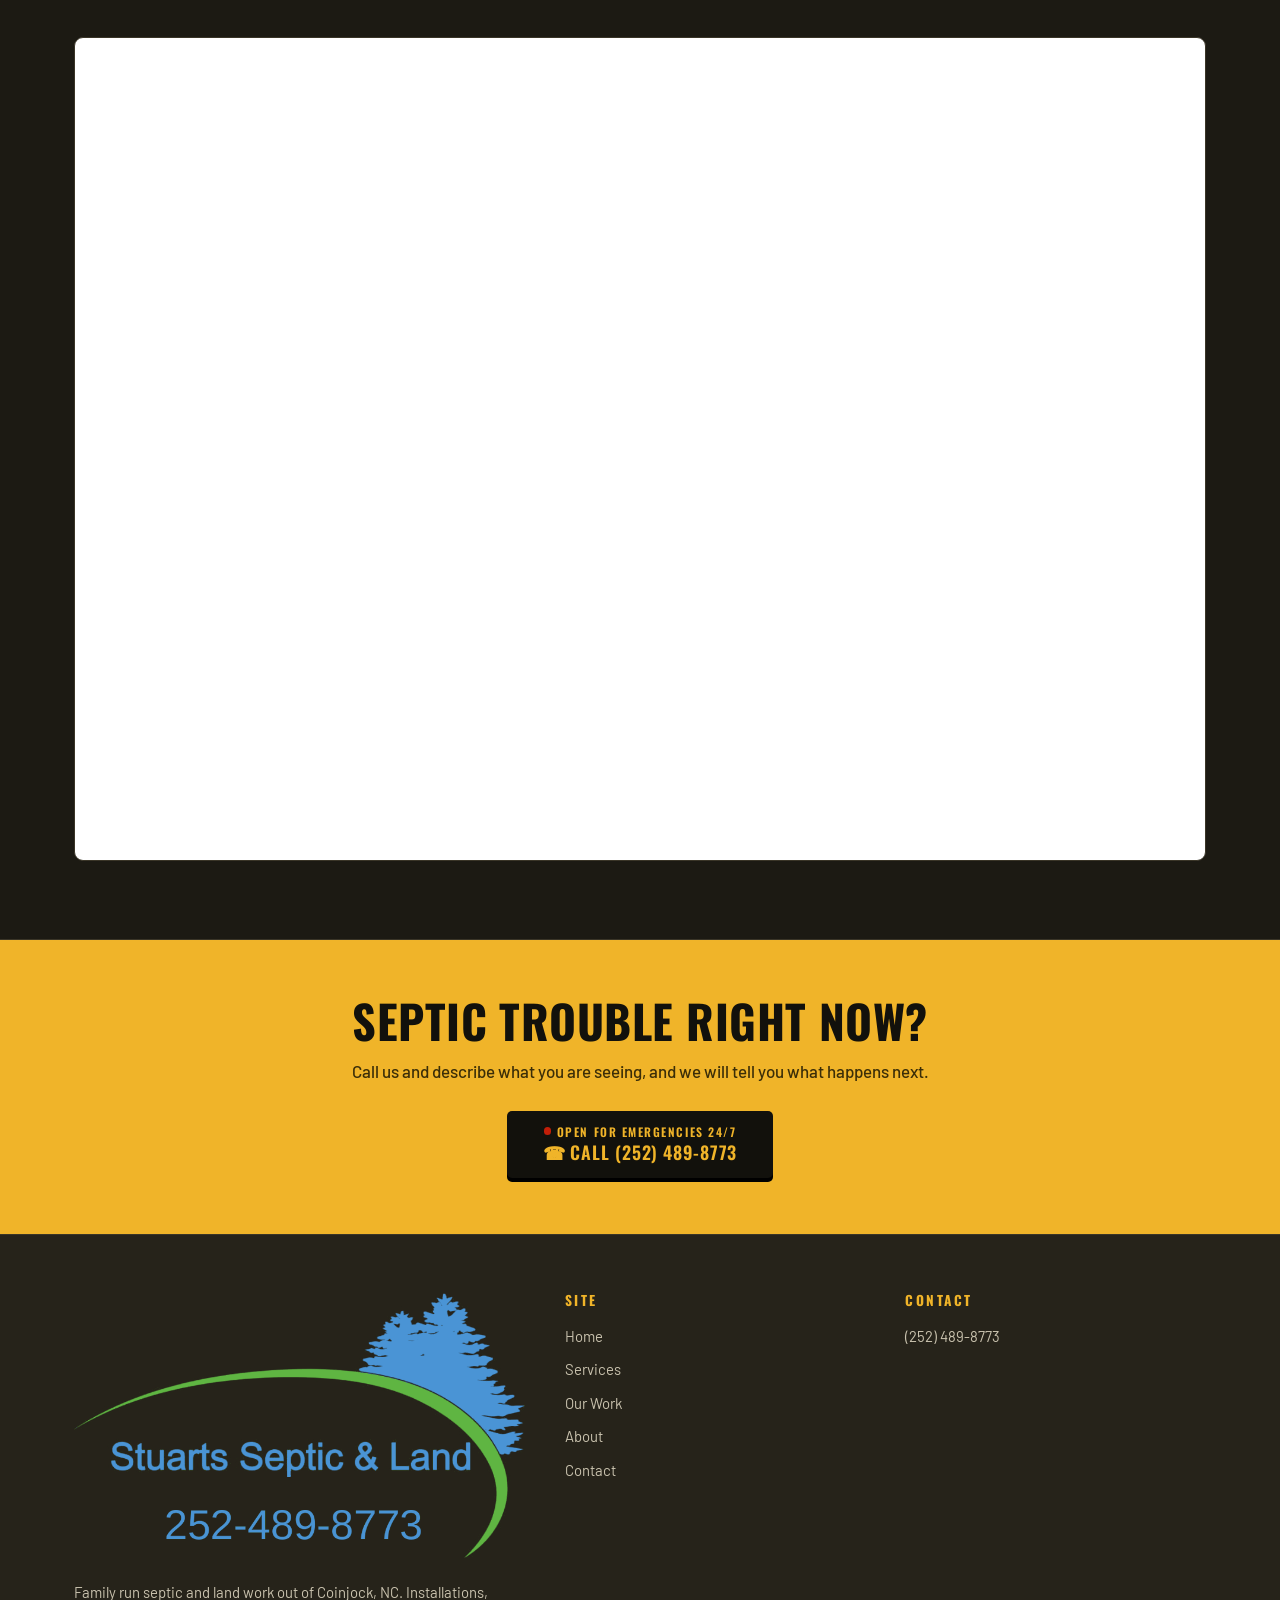
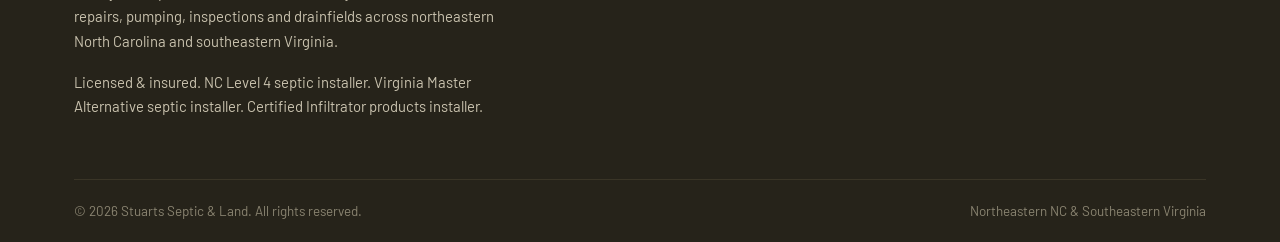
<file: contact.html>
<!DOCTYPE html>
<html lang="en">
<head>
<meta charset="utf-8">
<meta name="viewport" content="width=device-width,initial-scale=1">
<title>Contact | Free Septic Estimate | Stuarts Septic &amp; Land</title>
<meta name="description" content="Call (252) 489-8773 for septic service in northeastern NC and southeastern VA, or request a free estimate online.">
<link rel="preload" as="image" href="images/service-truck.jpg" fetchpriority="high">
<link rel="canonical" href="https://stuartsseptic.com/contact.html">
<meta name="robots" content="index,follow,max-image-preview:large">
<meta name="geo.region" content="US-NC">
<meta name="geo.placename" content="Coinjock, North Carolina">
<meta property="og:type" content="website">
<meta property="og:site_name" content="Stuarts Septic &amp; Land">
<meta property="og:locale" content="en_US">
<meta property="og:url" content="https://stuartsseptic.com/contact.html">
<meta property="og:title" content="Contact | Free Septic Estimate | Stuarts Septic &amp; Land">
<meta property="og:description" content="Call (252) 489-8773 for septic service in northeastern NC and southeastern VA, or request a free estimate online.">
<meta property="og:image" content="https://stuartsseptic.com/images/service-truck.jpg">
<meta property="og:image:width" content="1568">
<meta property="og:image:height" content="732">
<meta property="og:image:alt" content="Stuarts Septic and Land crew installing a septic system">
<meta name="twitter:card" content="summary_large_image">
<meta name="twitter:title" content="Contact | Free Septic Estimate | Stuarts Septic &amp; Land">
<meta name="twitter:description" content="Call (252) 489-8773 for septic service in northeastern NC and southeastern VA, or request a free estimate online.">
<meta name="twitter:image" content="https://stuartsseptic.com/images/service-truck.jpg">
<meta name="theme-color" content="#12110C">
<link rel="icon" href="favicon.svg" type="image/svg+xml">
<link rel="apple-touch-icon" href="apple-touch-icon.png">
<link rel="preconnect" href="https://fonts.googleapis.com">
<link rel="preconnect" href="https://fonts.gstatic.com" crossorigin>
<link href="https://fonts.googleapis.com/css2?family=Oswald:wght@500;600;700&family=Barlow:wght@400;500;600&display=swap" rel="stylesheet">
<script type="application/ld+json">{
  "@context":"https://schema.org",
  "@type":"LocalBusiness",
  "additionalType":"https://schema.org/HomeAndConstructionBusiness",
  "name":"Stuarts Septic & Land",
  "alternateName":"Stuarts Septic",
  "url":"https://stuartsseptic.com/",
  "image":"https://stuartsseptic.com/images/hero.jpg",
  "logo":"https://stuartsseptic.com/images/logo-footer.png",
  "description":"Licensed and insured septic contractor based in Coinjock, North Carolina. Septic installation, repair, pumping, inspections, drainfields, Infiltrator and rock and pipe systems across northeastern North Carolina and southeastern Virginia.",
  "telephone":"+1-252-489-8773",
  "priceRange":"$$",
  "founder":{"@type":"Person","name":"Tyler Stuart"},
  "address":{"@type":"PostalAddress","addressLocality":"Coinjock","addressRegion":"NC","postalCode":"27923","addressCountry":"US"},
  "geo":{"@type":"GeoCoordinates","latitude":36.3472,"longitude":-75.9551},
  "openingHoursSpecification":[{"@type":"OpeningHoursSpecification","dayOfWeek":["Monday","Tuesday","Wednesday","Thursday","Friday","Saturday","Sunday"],"opens":"00:00","closes":"23:59"}],
  "sameAs":["https://www.facebook.com/p/Stuarts-Septic-Land-100087136626162/"],
  "knowsAbout":["septic system installation","septic repair","septic pumping","drainfield replacement","septic inspection","Infiltrator chamber systems","rock and pipe drainfields","ditching and drainage"],
  "areaServed":[
    {"@type":"AdministrativeArea","name":"Currituck County, NC"},
    {"@type":"AdministrativeArea","name":"Dare County, NC"},
    {"@type":"AdministrativeArea","name":"Camden County, NC"},
    {"@type":"AdministrativeArea","name":"Pasquotank County, NC"},
    {"@type":"AdministrativeArea","name":"Chowan County, NC"},
    {"@type":"AdministrativeArea","name":"Gates County, NC"},
    {"@type":"AdministrativeArea","name":"Hyde County, NC"},
    {"@type":"AdministrativeArea","name":"Beaufort County, NC"},
    {"@type":"AdministrativeArea","name":"Tyrrell County, NC"},
    {"@type":"AdministrativeArea","name":"Pitt County, NC"},
    {"@type":"AdministrativeArea","name":"Southeastern Virginia"}
  ],
  "hasOfferCatalog":{"@type":"OfferCatalog","name":"Septic and land services","itemListElement":[
    {"@type":"Offer","itemOffered":{"@type":"Service","name":"Septic system installation"}},
    {"@type":"Offer","itemOffered":{"@type":"Service","name":"Septic repair"}},
    {"@type":"Offer","itemOffered":{"@type":"Service","name":"Septic pumping and maintenance"}},
    {"@type":"Offer","itemOffered":{"@type":"Service","name":"Drainfield repair and replacement"}},
    {"@type":"Offer","itemOffered":{"@type":"Service","name":"Septic inspections"}},
    {"@type":"Offer","itemOffered":{"@type":"Service","name":"Infiltrator chamber systems"}},
    {"@type":"Offer","itemOffered":{"@type":"Service","name":"Rock and pipe drainfields"}},
    {"@type":"Offer","itemOffered":{"@type":"Service","name":"Ditching, drainage and land work"}}
  ]}
}</script>
<script type="application/ld+json">{"@context":"https://schema.org","@type":"BreadcrumbList","itemListElement":[{"@type":"ListItem","position":1,"name":"Home","item":"https://stuartsseptic.com/"},{"@type":"ListItem","position":2,"name":"Contact","item":"https://stuartsseptic.com/contact.html"}]}</script>
<link rel="stylesheet" href="styles.css">
</head>
<body>
<div class="stripe"></div>

<div class="topbar">
  <div class="wrap">
    <span>Licensed &amp; insured &middot; NC Level 4 Installer &middot; VA Master Alternative Installer</span>
    <span>Call <b><a href="tel:+12524898773">(252) 489-8773</a></b></span>
  </div>
</div>

<header class="site">
  <div class="wrap">
    <a class="brand" href="index.html">
      <img src="images/logo-mark.png" alt="Stuarts Septic and Land" width="700" height="299">
    </a>
    <nav class="main">
        <a href="index.html">Home</a>
        <a href="services.html">Services</a>
        <a href="work.html">Our Work</a>
        <a href="about.html">About</a>
        <a href="contact.html" class="active">Contact</a>
    </nav>
    <button class="navtoggle" aria-label="Menu">&#9776;</button>
  </div>
</header>


<div class="hero short photo band-photo" style="--bgimg:url('images/service-truck.jpg')">
  <div class="wrap">
    <span class="eyebrow">Contact</span>
    <h1>Get an estimate</h1>
    <p class="lede">Give us a call and we will come look at the property, give you a written price, and tell you honestly what it&nbsp;needs.</p>
  </div>
</div>

<section>
  <div class="wrap">
    <div class="grid g2" style="gap:52px;align-items:start">
      <div>
        <span class="eyebrow">Talk to us</span>
        <h2>Call Tyler directly</h2>
        <p>No call center, no ticket queue. The phone goes to the people who do the work, so you get a straight answer about what your system needs and what it&nbsp;costs.</p>
        <p class="callout" style="margin-bottom:26px">Estimates are free.</p>
        <a class="btn btn-lg btn-amber btn-stack" href="tel:+12524898773">
          <span class="s1"><span class="reddot"></span>Open for emergencies 24/7</span>
          <span class="s2">&#9742; Call (252) 489-8773</span>
        </a>
        <div class="card flat" style="margin-top:32px">
          <span class="num">Before You Call</span>
          <h3>Helpful to have handy</h3>
          <ul class="checks" style="margin-top:12px">
            <li>Number of bedrooms in the&nbsp;house</li>
            <li>Roughly how old the system&nbsp;is</li>
            <li>When it was last pumped</li>
            <li>What you are seeing: wet spots, backups, odor,&nbsp;alarms</li>
          </ul>
        </div>
      </div>
      <div>
        <span class="eyebrow">Reach Us</span>
        <h2>Contact details</h2>
        <div class="crow">
          <div class="ico">&#9742;</div>
          <div><h3>Phone</h3><p><a href="tel:+12524898773">(252) 489-8773</a></p></div>
        </div>
        <div class="crow">
          <div class="ico">&#9888;</div>
          <div><h3>Emergencies</h3><p>Backups and overflows get triaged ahead of routine work. Call and say it is an&nbsp;emergency.</p></div>
        </div>
        <div class="crow">
          <div class="ico">&#128506;</div>
          <div><h3>Service area</h3><p>Ten counties across northeastern North Carolina plus southeastern Virginia. Call and we will confirm coverage for your&nbsp;address.</p></div>
        </div>
        <div class="crow">
          <div class="ico">&#128736;</div>
          <div><h3>What we handle</h3><p>Installation, repair, pumping, inspections, drainfields, Infiltrator and rock and pipe systems, ditching and land&nbsp;work.</p></div>
        </div>
      </div>
    </div>
  </div>
</section>


<section class="alt">
  <div class="wrap">
    <div class="sec-head">
      <span class="eyebrow">Request Service</span>
      <h2>Book a pump out online</h2>
      <p class="lede">Send us the details and we will call you back to confirm a time. Tell us the tank type and whether the property is residential or commercial so we arrive with the right&nbsp;truck.</p>
      <p><b>FOR EMERGENCIES, PLEASE CALL INSTEAD.</b></p>
    </div>
    <div class="formwrap">
      <iframe src="https://app.tanktrack.com/contact_form.php?id=xCtkMPjHBidATtP6q3twDUlmaQQtvDD43kq_2kh_wpI"
              title="Septic service request form"
              loading="lazy"
              scrolling="auto"
              allowtransparency="true"></iframe>
    </div>
  </div>
</section>


<section class="band">
  <div class="wrap">
    <h2>Septic trouble right now?</h2>
    <p>Call us and describe what you are seeing, and we will tell you what happens&nbsp;next.</p>
    <a class="btn btn-lg btn-ink btn-stack" href="tel:+12524898773">
      <span class="s1"><span class="reddot"></span>Open for emergencies 24/7</span>
      <span class="s2">&#9742; Call (252) 489-8773</span>
    </a>
  </div>
</section>



<footer class="site">
  <div class="wrap">
    <div class="fgrid">
      <div>
        <img class="flogo" src="images/logo-footer.png" alt="Stuarts Septic and Land, 252 489 8773" width="760" height="446">
        <p>Family run septic and land work out of Coinjock, NC. Installations, repairs, pumping, inspections and drainfields across northeastern North Carolina and southeastern&nbsp;Virginia.</p>
        <p class="note">Licensed &amp; insured. NC Level 4 septic installer. Virginia Master Alternative septic installer. Certified Infiltrator products&nbsp;installer.</p>
      </div>
      <div>
        <h4>Site</h4>
        <ul>
          <li><a href="index.html">Home</a></li>
          <li><a href="services.html">Services</a></li>
          <li><a href="work.html">Our Work</a></li>
          <li><a href="about.html">About</a></li>
          <li><a href="contact.html">Contact</a></li>
        </ul>
      </div>
      <div>
        <h4>Contact</h4>
        <ul>
          <li><a href="tel:+12524898773">(252) 489-8773</a></li>
        </ul>
      </div>
    </div>
    <div class="fbot">
      <span>&copy; <span id="yr">2026</span> Stuarts Septic &amp; Land. All rights reserved.</span>
      <span>Northeastern NC &amp; Southeastern Virginia</span>
    </div>
  </div>
</footer>

<a class="callbar" href="tel:+12524898773">
  <span class="s1"><span class="reddot"></span>Open for emergencies 24/7</span>
  <span class="s2">&#9742; Call (252) 489-8773</span>
</a>

<script>
(function(){
  var t=document.querySelector('.navtoggle'), n=document.querySelector('nav.main');
  if(t&&n){t.addEventListener('click',function(){n.classList.toggle('open');});}

  var lb=document.getElementById('lb');
  if(lb){
    var items=[].slice.call(document.querySelectorAll('[data-full]')), cur=0;
    var im=lb.querySelector('img'), cap=lb.querySelector('.cap');
    function show(i){cur=(i+items.length)%items.length;var e=items[cur];im.src=e.getAttribute('data-full');cap.textContent=e.getAttribute('data-cap')||'';lb.classList.add('open');}
    items.forEach(function(e,i){e.addEventListener('click',function(ev){ev.preventDefault();show(i);});});
    lb.querySelector('.x').addEventListener('click',function(){lb.classList.remove('open');});
    lb.querySelector('.prev').addEventListener('click',function(){show(cur-1);});
    lb.querySelector('.next').addEventListener('click',function(){show(cur+1);});
    lb.addEventListener('click',function(e){if(e.target===lb)lb.classList.remove('open');});
    document.addEventListener('keydown',function(e){
      if(!lb.classList.contains('open'))return;
      if(e.key==='Escape')lb.classList.remove('open');
      if(e.key==='ArrowLeft')show(cur-1);
      if(e.key==='ArrowRight')show(cur+1);
    });
  }
})();

document.getElementById('yr').textContent=new Date().getFullYear();</script>
</body>
</html>
</file>
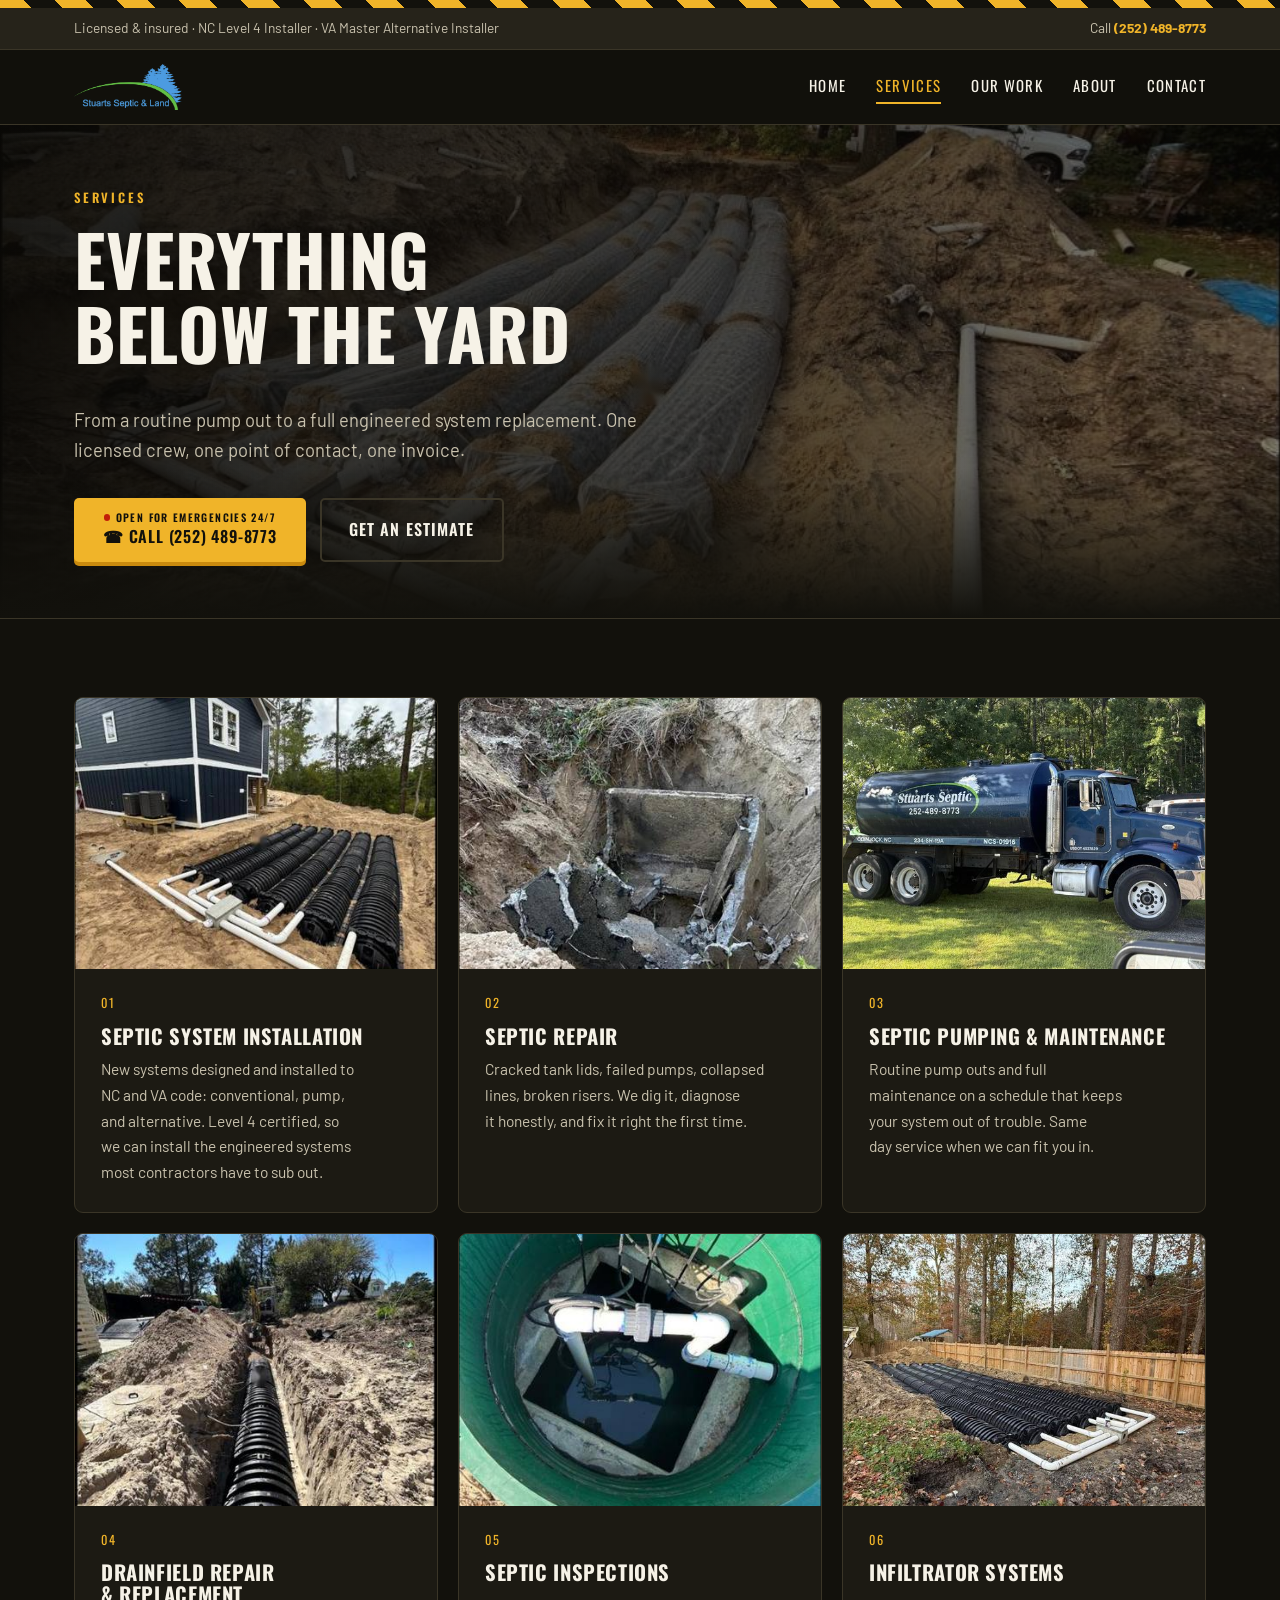
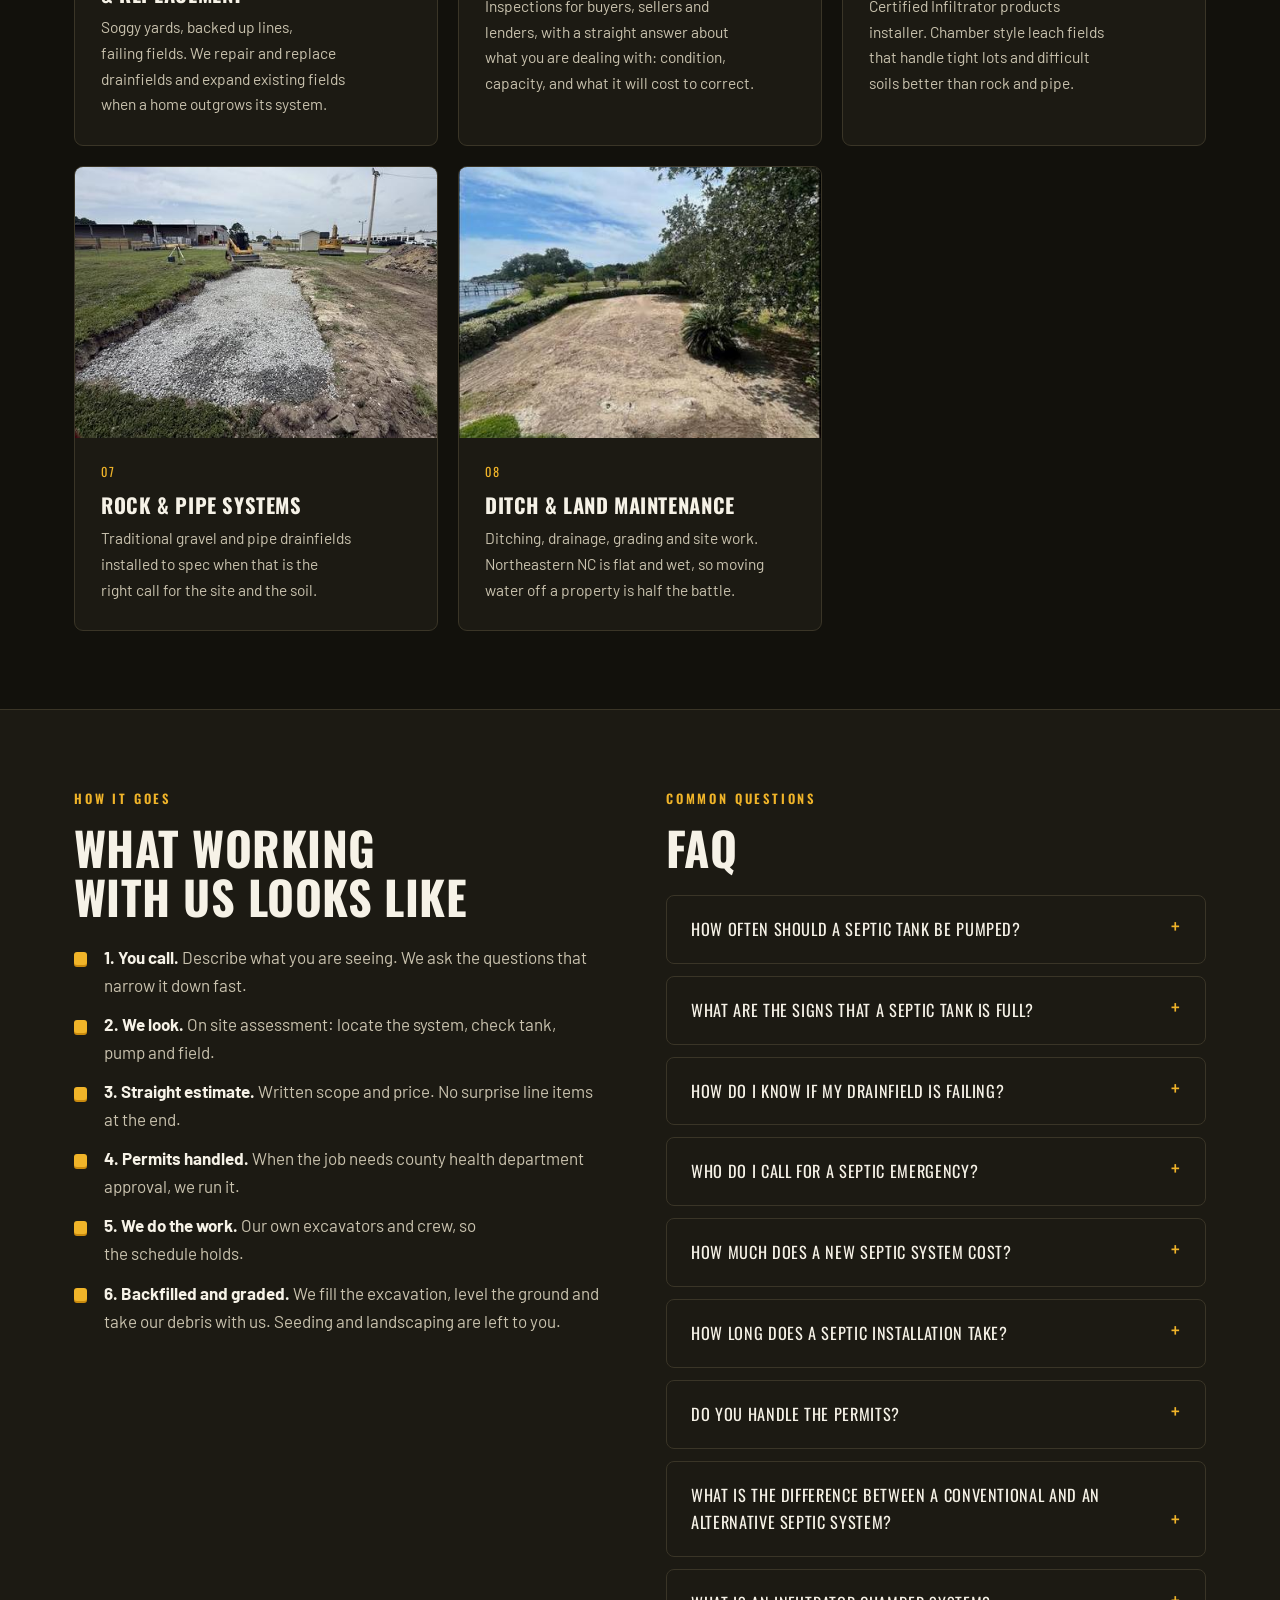
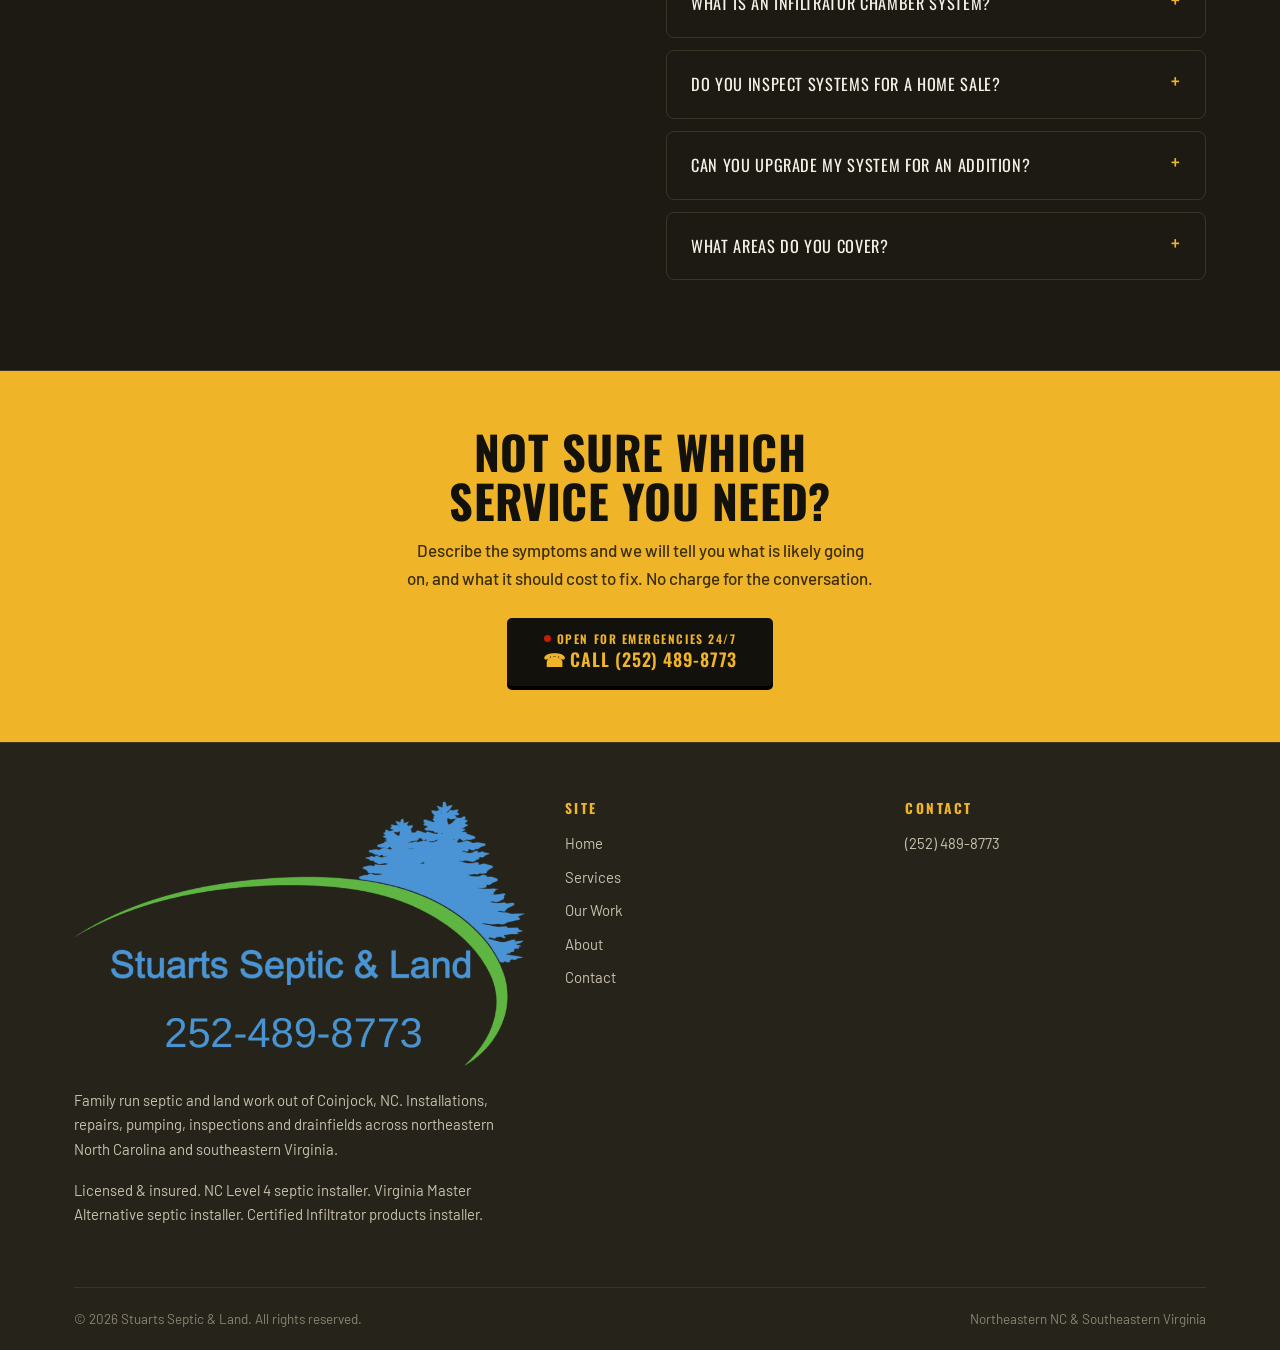
<file: services.html>
<!DOCTYPE html>
<html lang="en">
<head>
<meta charset="utf-8">
<meta name="viewport" content="width=device-width,initial-scale=1">
<title>Septic Services | Stuarts Septic &amp; Land | Coinjock, NC</title>
<meta name="description" content="Septic installation, repair, pumping, drainfield replacement, inspections, Infiltrator systems and ditch maintenance in northeastern NC and southeastern VA.">
<link rel="preload" as="image" href="images/install-chambers-3.jpg" fetchpriority="high">
<link rel="canonical" href="https://stuartsseptic.com/services.html">
<meta name="robots" content="index,follow,max-image-preview:large">
<meta name="geo.region" content="US-NC">
<meta name="geo.placename" content="Coinjock, North Carolina">
<meta property="og:type" content="website">
<meta property="og:site_name" content="Stuarts Septic &amp; Land">
<meta property="og:locale" content="en_US">
<meta property="og:url" content="https://stuartsseptic.com/services.html">
<meta property="og:title" content="Septic Services | Stuarts Septic &amp; Land | Coinjock, NC">
<meta property="og:description" content="Septic installation, repair, pumping, drainfield replacement, inspections, Infiltrator systems and ditch maintenance in northeastern NC and southeastern VA.">
<meta property="og:image" content="https://stuartsseptic.com/images/install-chambers-3.jpg">
<meta property="og:image:width" content="1568">
<meta property="og:image:height" content="732">
<meta property="og:image:alt" content="Stuarts Septic and Land crew installing a septic system">
<meta name="twitter:card" content="summary_large_image">
<meta name="twitter:title" content="Septic Services | Stuarts Septic &amp; Land | Coinjock, NC">
<meta name="twitter:description" content="Septic installation, repair, pumping, drainfield replacement, inspections, Infiltrator systems and ditch maintenance in northeastern NC and southeastern VA.">
<meta name="twitter:image" content="https://stuartsseptic.com/images/install-chambers-3.jpg">
<meta name="theme-color" content="#12110C">
<link rel="icon" href="favicon.svg" type="image/svg+xml">
<link rel="apple-touch-icon" href="apple-touch-icon.png">
<link rel="preconnect" href="https://fonts.googleapis.com">
<link rel="preconnect" href="https://fonts.gstatic.com" crossorigin>
<link href="https://fonts.googleapis.com/css2?family=Oswald:wght@500;600;700&family=Barlow:wght@400;500;600&display=swap" rel="stylesheet">
<script type="application/ld+json">{
  "@context":"https://schema.org",
  "@type":"LocalBusiness",
  "additionalType":"https://schema.org/HomeAndConstructionBusiness",
  "name":"Stuarts Septic & Land",
  "alternateName":"Stuarts Septic",
  "url":"https://stuartsseptic.com/",
  "image":"https://stuartsseptic.com/images/hero.jpg",
  "logo":"https://stuartsseptic.com/images/logo-footer.png",
  "description":"Licensed and insured septic contractor based in Coinjock, North Carolina. Septic installation, repair, pumping, inspections, drainfields, Infiltrator and rock and pipe systems across northeastern North Carolina and southeastern Virginia.",
  "telephone":"+1-252-489-8773",
  "priceRange":"$$",
  "founder":{"@type":"Person","name":"Tyler Stuart"},
  "address":{"@type":"PostalAddress","addressLocality":"Coinjock","addressRegion":"NC","postalCode":"27923","addressCountry":"US"},
  "geo":{"@type":"GeoCoordinates","latitude":36.3472,"longitude":-75.9551},
  "openingHoursSpecification":[{"@type":"OpeningHoursSpecification","dayOfWeek":["Monday","Tuesday","Wednesday","Thursday","Friday","Saturday","Sunday"],"opens":"00:00","closes":"23:59"}],
  "sameAs":["https://www.facebook.com/p/Stuarts-Septic-Land-100087136626162/"],
  "knowsAbout":["septic system installation","septic repair","septic pumping","drainfield replacement","septic inspection","Infiltrator chamber systems","rock and pipe drainfields","ditching and drainage"],
  "areaServed":[
    {"@type":"AdministrativeArea","name":"Currituck County, NC"},
    {"@type":"AdministrativeArea","name":"Dare County, NC"},
    {"@type":"AdministrativeArea","name":"Camden County, NC"},
    {"@type":"AdministrativeArea","name":"Pasquotank County, NC"},
    {"@type":"AdministrativeArea","name":"Chowan County, NC"},
    {"@type":"AdministrativeArea","name":"Gates County, NC"},
    {"@type":"AdministrativeArea","name":"Hyde County, NC"},
    {"@type":"AdministrativeArea","name":"Beaufort County, NC"},
    {"@type":"AdministrativeArea","name":"Tyrrell County, NC"},
    {"@type":"AdministrativeArea","name":"Pitt County, NC"},
    {"@type":"AdministrativeArea","name":"Southeastern Virginia"}
  ],
  "hasOfferCatalog":{"@type":"OfferCatalog","name":"Septic and land services","itemListElement":[
    {"@type":"Offer","itemOffered":{"@type":"Service","name":"Septic system installation"}},
    {"@type":"Offer","itemOffered":{"@type":"Service","name":"Septic repair"}},
    {"@type":"Offer","itemOffered":{"@type":"Service","name":"Septic pumping and maintenance"}},
    {"@type":"Offer","itemOffered":{"@type":"Service","name":"Drainfield repair and replacement"}},
    {"@type":"Offer","itemOffered":{"@type":"Service","name":"Septic inspections"}},
    {"@type":"Offer","itemOffered":{"@type":"Service","name":"Infiltrator chamber systems"}},
    {"@type":"Offer","itemOffered":{"@type":"Service","name":"Rock and pipe drainfields"}},
    {"@type":"Offer","itemOffered":{"@type":"Service","name":"Ditching, drainage and land work"}}
  ]}
}</script>
<script type="application/ld+json">{"@context":"https://schema.org","@type":"FAQPage","mainEntity":[{"@type":"Question","name":"How often should a septic tank be pumped?","acceptedAnswer":{"@type":"Answer","text":"For most households, every 3 to 5 years. Pump sooner if you have a small tank, a large family, or a garbage disposal. If you cannot remember the last time your tank was pumped, it is time. Stuarts Septic & Land can work out a schedule based on your tank size and how many people live in the house."}},{"@type":"Question","name":"What are the signs that a septic tank is full?","acceptedAnswer":{"@type":"Answer","text":"Slow drains throughout the house, gurgling in the pipes, sewage odor near the tank or drainfield, standing water or unusually green grass over the tank, and backups in the lowest drains first. If sewage is backing up indoors, stop running water and call right away."}},{"@type":"Question","name":"How do I know if my drainfield is failing?","acceptedAnswer":{"@type":"Answer","text":"Soggy ground or unusually green patches over the field, slow drains throughout the house, gurgling, sewage odor outside, or backups after heavy rain. Catching it early is often the difference between a repair and a full replacement, so it is worth having it looked at as soon as you notice any of these."}},{"@type":"Question","name":"Who do I call for a septic emergency?","acceptedAnswer":{"@type":"Answer","text":"Call Stuarts Septic & Land at (252) 489-8773. We are open for emergencies 24/7 and we triage backups, overflows and failed pumps ahead of routine work. Tell us what you are seeing when you call and we will tell you what happens next."}},{"@type":"Question","name":"How much does a new septic system cost?","acceptedAnswer":{"@type":"Answer","text":"It depends on the soil, the lot, the number of bedrooms and whether the county requires a conventional or an engineered alternative system. There is no honest way to quote one without seeing the property, so we come out, look at the site and give you a written price. Estimates are free."}},{"@type":"Question","name":"How long does a septic installation take?","acceptedAnswer":{"@type":"Answer","text":"Most residential installations are a two to three day job once the permit is in hand, though weather and soil conditions can stretch that. Permitting through the county health department usually takes longer than the installation itself."}},{"@type":"Question","name":"Do you handle the permits?","acceptedAnswer":{"@type":"Answer","text":"Yes. New installations and most repairs go through the county health department, and we run that process as part of the job. You do not need to file anything yourself."}},{"@type":"Question","name":"What is the difference between a conventional and an alternative septic system?","acceptedAnswer":{"@type":"Answer","text":"A conventional system uses gravity to move effluent into a gravel or chamber drainfield. An alternative system uses pumps, engineered media or a different field design when the soil, the water table or the size of the lot will not support a conventional one. Tyler Stuart holds a North Carolina Level 4 installer license, which is the classification required to install engineered and alternative systems."}},{"@type":"Question","name":"What is an Infiltrator chamber system?","acceptedAnswer":{"@type":"Answer","text":"It is a drainfield built from plastic arch chambers instead of gravel and pipe. The open chamber holds more effluent and needs less trench length, which makes it a good fit for tight lots and difficult soils common along the coast. Stuarts Septic & Land is a certified Infiltrator products installer."}},{"@type":"Question","name":"Do you inspect systems for a home sale?","acceptedAnswer":{"@type":"Answer","text":"We do. If you are buying or selling, we will inspect the system and give you a clear picture of its condition, its capacity and the cost of any corrections. Buyers get a straight answer about what they are taking on."}},{"@type":"Question","name":"Can you upgrade my system for an addition?","acceptedAnswer":{"@type":"Answer","text":"Often yes. Expanding from a three bedroom to a four bedroom system is one of the more common jobs we do. Whether it is possible depends on soil, lot size and setbacks, so it starts with a site visit."}},{"@type":"Question","name":"What areas do you cover?","acceptedAnswer":{"@type":"Answer","text":"Ten counties across northeastern North Carolina: Currituck, Dare, Camden, Pasquotank, Chowan, Gates, Hyde, Beaufort, Tyrrell and Pitt. We also work across the line into southeastern Virginia. Call if you are not sure about your address."}}]}</script>
<script type="application/ld+json">{"@context":"https://schema.org","@type":"BreadcrumbList","itemListElement":[{"@type":"ListItem","position":1,"name":"Home","item":"https://stuartsseptic.com/"},{"@type":"ListItem","position":2,"name":"Services","item":"https://stuartsseptic.com/services.html"}]}</script>
<link rel="stylesheet" href="styles.css">
</head>
<body>
<div class="stripe"></div>

<div class="topbar">
  <div class="wrap">
    <span>Licensed &amp; insured &middot; NC Level 4 Installer &middot; VA Master Alternative Installer</span>
    <span>Call <b><a href="tel:+12524898773">(252) 489-8773</a></b></span>
  </div>
</div>

<header class="site">
  <div class="wrap">
    <a class="brand" href="index.html">
      <img src="images/logo-mark.png" alt="Stuarts Septic and Land" width="700" height="299">
    </a>
    <nav class="main">
        <a href="index.html">Home</a>
        <a href="services.html" class="active">Services</a>
        <a href="work.html">Our Work</a>
        <a href="about.html">About</a>
        <a href="contact.html">Contact</a>
    </nav>
    <button class="navtoggle" aria-label="Menu">&#9776;</button>
  </div>
</header>


<div class="hero short photo band-photo" style="--bgimg:url('images/install-chambers-3.jpg')">
  <div class="wrap">
    <span class="eyebrow">Services</span>
    <h1>Everything below the yard</h1>
    <p class="lede">From a routine pump out to a full engineered system replacement. One licensed crew, one point of contact, one&nbsp;invoice.</p>
    <div class="hero-cta">
      <a class="btn btn-amber btn-stack" href="tel:+12524898773">
        <span class="s1"><span class="reddot"></span>Open for emergencies 24/7</span>
        <span class="s2">&#9742; Call (252) 489-8773</span>
      </a>
      <a class="btn btn-ghost" href="contact.html">Get an Estimate</a>
    </div>
  </div>
</div>

<section>
  <div class="wrap">
    <div class="grid g3">
      <div class="card photo"><figure><img src="images/thumb/install-newbuild.jpg" alt="Septic System Installation" loading="lazy" width="422" height="560"></figure><div class="body"><span class="num">01</span><h3>Septic System Installation</h3><p>New systems designed and installed to NC and VA code: conventional, pump, and alternative. Level 4 certified, so we can install the engineered systems most contractors have to sub&nbsp;out.</p></div></div>
      <div class="card photo"><figure><img src="images/thumb/repair-cracked-tank.jpg" alt="Septic Repair" loading="lazy" width="420" height="560"></figure><div class="body"><span class="num">02</span><h3>Septic Repair</h3><p>Cracked tank lids, failed pumps, collapsed lines, broken risers. We dig it, diagnose it honestly, and fix it right the first&nbsp;time.</p></div></div>
      <div class="card photo"><figure><img src="images/thumb/pump-truck.jpg" alt="Septic Pumping and Maintenance" loading="lazy" width="560" height="420"></figure><div class="body"><span class="num">03</span><h3>Septic Pumping &amp; Maintenance</h3><p>Routine pump outs and full maintenance on a schedule that keeps your system out of trouble. Same day service when we can fit you&nbsp;in.</p></div></div>
      <div class="card photo"><figure><img src="images/thumb/drainfield-trench.jpg" alt="Drainfield Repair and Replacement" loading="lazy" width="426" height="560"></figure><div class="body"><span class="num">04</span><h3>Drainfield Repair &amp; Replacement</h3><p>Soggy yards, backed up lines, failing fields. We repair and replace drainfields and expand existing fields when a home outgrows its&nbsp;system.</p></div></div>
      <div class="card photo"><figure><img src="images/thumb/pump-tank.jpg" alt="Septic Inspections" loading="lazy" width="420" height="560"></figure><div class="body"><span class="num">05</span><h3>Septic Inspections</h3><p>Inspections for buyers, sellers and lenders, with a straight answer about what you are dealing with: condition, capacity, and what it will cost to&nbsp;correct.</p></div></div>
      <div class="card photo"><figure><img src="images/thumb/install-fence-fall.jpg" alt="Infiltrator Systems" loading="lazy" width="560" height="420"></figure><div class="body"><span class="num">06</span><h3>Infiltrator Systems</h3><p>Certified Infiltrator products installer. Chamber style leach fields that handle tight lots and difficult soils better than rock and&nbsp;pipe.</p></div></div>
      <div class="card photo"><figure><img src="images/thumb/rock-bed.jpg" alt="Rock and Pipe Systems" loading="lazy" width="560" height="338"></figure><div class="body"><span class="num">07</span><h3>Rock &amp; Pipe Systems</h3><p>Traditional gravel and pipe drainfields installed to spec when that is the right call for the site and the&nbsp;soil.</p></div></div>
      <div class="card photo"><figure><img src="images/thumb/finished-yard.jpg" alt="Ditch and Land Maintenance" loading="lazy" width="422" height="560"></figure><div class="body"><span class="num">08</span><h3>Ditch &amp; Land Maintenance</h3><p>Ditching, drainage, grading and site work. Northeastern NC is flat and wet, so moving water off a property is half the&nbsp;battle.</p></div></div>
    </div>
  </div>
</section>

<section class="alt">
  <div class="wrap">
    <div class="grid g2" style="gap:52px;align-items:start">
      <div>
        <span class="eyebrow">How It Goes</span>
        <h2>What working with us looks like</h2>
        <ul class="checks">
          <li><b>1. You call.</b> Describe what you are seeing. We ask the questions that narrow it down&nbsp;fast.</li>
          <li><b>2. We look.</b> On site assessment: locate the system, check tank, pump and&nbsp;field.</li>
          <li><b>3. Straight estimate.</b> Written scope and price. No surprise line items at the&nbsp;end.</li>
          <li><b>4. Permits handled.</b> When the job needs county health department approval, we run&nbsp;it.</li>
          <li><b>5. We do the work.</b> Our own excavators and crew, so the schedule&nbsp;holds.</li>
          <li><b>6. Backfilled and graded.</b> We fill the excavation, level the ground and take our debris with us. Seeding and landscaping are left to&nbsp;you.</li>
        </ul>
      </div>
      <div>
        <span class="eyebrow">Common Questions</span>
        <h2>FAQ</h2>
        <details><summary>How often should a septic tank be pumped?</summary><p>For most households, every 3 to 5 years. Pump sooner if you have a small tank, a large family, or a garbage disposal. If you cannot remember the last time your tank was pumped, it is time. Stuarts Septic &amp; Land can work out a schedule based on your tank size and how many people live in the&nbsp;house.</p></details>
        <details><summary>What are the signs that a septic tank is full?</summary><p>Slow drains throughout the house, gurgling in the pipes, sewage odor near the tank or drainfield, standing water or unusually green grass over the tank, and backups in the lowest drains first. If sewage is backing up indoors, stop running water and call right&nbsp;away.</p></details>
        <details><summary>How do I know if my drainfield is failing?</summary><p>Soggy ground or unusually green patches over the field, slow drains throughout the house, gurgling, sewage odor outside, or backups after heavy rain. Catching it early is often the difference between a repair and a full replacement, so it is worth having it looked at as soon as you notice any of&nbsp;these.</p></details>
        <details><summary>Who do I call for a septic emergency?</summary><p>Call Stuarts Septic &amp; Land at (252) 489-8773. We are open for emergencies 24/7 and we triage backups, overflows and failed pumps ahead of routine work. Tell us what you are seeing when you call and we will tell you what happens&nbsp;next.</p></details>
        <details><summary>How much does a new septic system cost?</summary><p>It depends on the soil, the lot, the number of bedrooms and whether the county requires a conventional or an engineered alternative system. There is no honest way to quote one without seeing the property, so we come out, look at the site and give you a written price. Estimates are&nbsp;free.</p></details>
        <details><summary>How long does a septic installation take?</summary><p>Most residential installations are a two to three day job once the permit is in hand, though weather and soil conditions can stretch that. Permitting through the county health department usually takes longer than the installation&nbsp;itself.</p></details>
        <details><summary>Do you handle the permits?</summary><p>Yes. New installations and most repairs go through the county health department, and we run that process as part of the job. You do not need to file anything&nbsp;yourself.</p></details>
        <details><summary>What is the difference between a conventional and an alternative septic system?</summary><p>A conventional system uses gravity to move effluent into a gravel or chamber drainfield. An alternative system uses pumps, engineered media or a different field design when the soil, the water table or the size of the lot will not support a conventional one. Tyler Stuart holds a North Carolina Level 4 installer license, which is the classification required to install engineered and alternative&nbsp;systems.</p></details>
        <details><summary>What is an Infiltrator chamber system?</summary><p>It is a drainfield built from plastic arch chambers instead of gravel and pipe. The open chamber holds more effluent and needs less trench length, which makes it a good fit for tight lots and difficult soils common along the coast. Stuarts Septic &amp; Land is a certified Infiltrator products&nbsp;installer.</p></details>
        <details><summary>Do you inspect systems for a home sale?</summary><p>We do. If you are buying or selling, we will inspect the system and give you a clear picture of its condition, its capacity and the cost of any corrections. Buyers get a straight answer about what they are taking&nbsp;on.</p></details>
        <details><summary>Can you upgrade my system for an addition?</summary><p>Often yes. Expanding from a three bedroom to a four bedroom system is one of the more common jobs we do. Whether it is possible depends on soil, lot size and setbacks, so it starts with a site&nbsp;visit.</p></details>
        <details><summary>What areas do you cover?</summary><p>Ten counties across northeastern North Carolina: Currituck, Dare, Camden, Pasquotank, Chowan, Gates, Hyde, Beaufort, Tyrrell and Pitt. We also work across the line into southeastern Virginia. Call if you are not sure about your&nbsp;address.</p></details>
      </div>
    </div>
  </div>
</section>


<section class="band">
  <div class="wrap">
    <h2>Not sure which service you need?</h2>
    <p>Describe the symptoms and we will tell you what is likely going on, and what it should cost to fix. No charge for the&nbsp;conversation.</p>
    <a class="btn btn-lg btn-ink btn-stack" href="tel:+12524898773">
      <span class="s1"><span class="reddot"></span>Open for emergencies 24/7</span>
      <span class="s2">&#9742; Call (252) 489-8773</span>
    </a>
  </div>
</section>



<footer class="site">
  <div class="wrap">
    <div class="fgrid">
      <div>
        <img class="flogo" src="images/logo-footer.png" alt="Stuarts Septic and Land, 252 489 8773" width="760" height="446">
        <p>Family run septic and land work out of Coinjock, NC. Installations, repairs, pumping, inspections and drainfields across northeastern North Carolina and southeastern&nbsp;Virginia.</p>
        <p class="note">Licensed &amp; insured. NC Level 4 septic installer. Virginia Master Alternative septic installer. Certified Infiltrator products&nbsp;installer.</p>
      </div>
      <div>
        <h4>Site</h4>
        <ul>
          <li><a href="index.html">Home</a></li>
          <li><a href="services.html">Services</a></li>
          <li><a href="work.html">Our Work</a></li>
          <li><a href="about.html">About</a></li>
          <li><a href="contact.html">Contact</a></li>
        </ul>
      </div>
      <div>
        <h4>Contact</h4>
        <ul>
          <li><a href="tel:+12524898773">(252) 489-8773</a></li>
        </ul>
      </div>
    </div>
    <div class="fbot">
      <span>&copy; <span id="yr">2026</span> Stuarts Septic &amp; Land. All rights reserved.</span>
      <span>Northeastern NC &amp; Southeastern Virginia</span>
    </div>
  </div>
</footer>

<a class="callbar" href="tel:+12524898773">
  <span class="s1"><span class="reddot"></span>Open for emergencies 24/7</span>
  <span class="s2">&#9742; Call (252) 489-8773</span>
</a>

<script>
(function(){
  var t=document.querySelector('.navtoggle'), n=document.querySelector('nav.main');
  if(t&&n){t.addEventListener('click',function(){n.classList.toggle('open');});}

  var lb=document.getElementById('lb');
  if(lb){
    var items=[].slice.call(document.querySelectorAll('[data-full]')), cur=0;
    var im=lb.querySelector('img'), cap=lb.querySelector('.cap');
    function show(i){cur=(i+items.length)%items.length;var e=items[cur];im.src=e.getAttribute('data-full');cap.textContent=e.getAttribute('data-cap')||'';lb.classList.add('open');}
    items.forEach(function(e,i){e.addEventListener('click',function(ev){ev.preventDefault();show(i);});});
    lb.querySelector('.x').addEventListener('click',function(){lb.classList.remove('open');});
    lb.querySelector('.prev').addEventListener('click',function(){show(cur-1);});
    lb.querySelector('.next').addEventListener('click',function(){show(cur+1);});
    lb.addEventListener('click',function(e){if(e.target===lb)lb.classList.remove('open');});
    document.addEventListener('keydown',function(e){
      if(!lb.classList.contains('open'))return;
      if(e.key==='Escape')lb.classList.remove('open');
      if(e.key==='ArrowLeft')show(cur-1);
      if(e.key==='ArrowRight')show(cur+1);
    });
  }
})();

document.getElementById('yr').textContent=new Date().getFullYear();</script>
</body>
</html>
</file>
<file: styles.css>
*,*::before,*::after{box-sizing:border-box}
:root{
  --ink:#12110C;
  --ink-2:#1C1A13;
  --ink-3:#26231A;
  --line:#3A3527;
  --cream:#F6F2E7;
  --cream-dim:#C9C2AE;
  --amber:#F0B429;
  --amber-dk:#C98A0E;
  --clay:#8A5A2B;
  --field:#5C7A3A;
  --shadow:0 18px 50px rgba(0,0,0,.45);
  --maxw:1180px;
}
html{scroll-behavior:smooth}
body{
  margin:0;background:var(--ink);color:var(--cream);
  font-family:"Barlow","Segoe UI",Roboto,Helvetica,Arial,sans-serif;
  font-size:17px;line-height:1.65;-webkit-font-smoothing:antialiased;
}
img{max-width:100%;display:block}
a{color:var(--amber);text-decoration:none}
a:hover{text-decoration:underline}
h1,h2,h3,h4,.display{
  font-family:"Oswald","Arial Narrow",Impact,sans-serif;
  text-transform:uppercase;letter-spacing:.01em;line-height:1.05;
  font-weight:700;margin:0 0 .5em;
}
h1{font-size:clamp(2.4rem,6vw,4.4rem)}
h2{font-size:clamp(1.9rem,3.6vw,2.9rem)}
h3{font-size:1.28rem;letter-spacing:.03em;overflow-wrap:break-word}
p{margin:0 0 1.1em}
.wrap{max-width:var(--maxw);margin:0 auto;padding:0 24px}
.eyebrow{
  font-family:"Oswald","Arial Narrow",sans-serif;text-transform:uppercase;
  letter-spacing:.22em;font-size:.8rem;font-weight:600;color:var(--amber);
  margin:0 0 14px;display:block;
}
.lede{font-size:1.15rem;color:var(--cream-dim);max-width:62ch}

/* ---- hazard stripe ---- */
.stripe{height:8px;background:repeating-linear-gradient(45deg,var(--amber) 0 22px,var(--ink) 22px 44px)}

/* ---- top bar ---- */
.topbar{background:var(--ink-3);border-bottom:1px solid var(--line);font-size:.86rem}
.topbar .wrap{display:flex;flex-wrap:wrap;gap:8px 26px;align-items:center;justify-content:space-between;padding-top:9px;padding-bottom:9px}
.topbar b{color:var(--amber)}
.topbar span{color:var(--cream-dim)}

/* ---- nav ---- */
header.site{position:sticky;top:0;z-index:60;background:rgba(18,17,12,.96);border-bottom:1px solid var(--line);backdrop-filter:blur(8px)}
header.site .wrap{display:flex;align-items:center;justify-content:space-between;gap:20px;padding-top:14px;padding-bottom:14px}
.brand{display:flex;align-items:center;gap:13px;color:var(--cream);text-decoration:none}
.brand:hover{text-decoration:none}
.mark{
  width:46px;height:46px;flex:0 0 46px;border-radius:6px;background:var(--amber);
  display:grid;place-items:center;color:var(--ink);font-family:"Oswald",sans-serif;
  font-weight:700;font-size:1.35rem;letter-spacing:-.03em;box-shadow:0 3px 0 var(--amber-dk);
}
.brand-txt{display:flex;flex-direction:column;line-height:1.05}
.brand-txt strong{font-family:"Oswald",sans-serif;text-transform:uppercase;font-size:1.16rem;letter-spacing:.04em}
nav.main{display:flex;align-items:center;gap:30px}
nav.main a{
  color:var(--cream);font-family:"Oswald",sans-serif;text-transform:uppercase;
  font-size:.93rem;letter-spacing:.09em;padding:4px 0;border-bottom:2px solid transparent;
}
nav.main a:hover{color:var(--amber);text-decoration:none;border-bottom-color:var(--amber)}
nav.main a.active{color:var(--amber);border-bottom-color:var(--amber)}
.navtoggle{display:none;background:none;border:1px solid var(--line);color:var(--cream);
  padding:9px 12px;border-radius:5px;font-size:1.1rem;cursor:pointer;line-height:1}

/* ---- buttons ---- */
.btn{
  display:inline-flex;align-items:center;gap:10px;font-family:"Oswald",sans-serif;
  text-transform:uppercase;letter-spacing:.07em;font-size:1rem;font-weight:600;
  padding:15px 27px;border-radius:5px;border:2px solid transparent;cursor:pointer;
  transition:transform .12s ease,box-shadow .12s ease;
}
.btn:hover{text-decoration:none;transform:translateY(-2px)}
.btn-amber{background:var(--amber);color:var(--ink);box-shadow:0 4px 0 var(--amber-dk)}
.btn-amber:hover{box-shadow:0 6px 0 var(--amber-dk)}
.btn-ghost{border-color:var(--line);color:var(--cream);background:transparent}
.btn-ghost:hover{border-color:var(--amber);color:var(--amber)}
.btn-lg{font-size:1.12rem;padding:18px 34px}

/* ---- hero ---- */
.hero{position:relative;overflow:hidden;border-bottom:1px solid var(--line)}
.hero::before{
  content:"";position:absolute;inset:0;
  background:
    radial-gradient(900px 520px at 78% 18%,rgba(240,180,41,.14),transparent 62%),
    linear-gradient(180deg,#1A1811 0%,#12110C 100%);
}
.hero::after{
  content:"";position:absolute;left:0;right:0;bottom:0;height:130px;
  background:linear-gradient(180deg,transparent,rgba(0,0,0,.5));
}
.hero .wrap{position:relative;z-index:2;padding-top:88px;padding-bottom:88px}
.hero.short .wrap{padding-top:62px;padding-bottom:56px}
.hero h1{max-width:22ch}
.hero h1 em{font-style:normal;color:var(--amber);display:block}
.hero-cta{display:flex;flex-wrap:wrap;gap:14px;margin-top:32px}
.hero-trust{display:flex;flex-wrap:wrap;gap:14px;margin-top:38px}
.chip{
  display:inline-flex;align-items:center;gap:9px;background:var(--ink-2);
  border:1px solid var(--line);border-radius:999px;padding:9px 17px;font-size:.87rem;color:var(--cream-dim);
}
.chip b{color:var(--cream);font-weight:600}
.dot{width:8px;height:8px;border-radius:50%;background:var(--amber);flex:0 0 8px}

/* ---- sections ---- */
section{padding:78px 0}
section.tight{padding:56px 0}
.alt{background:var(--ink-2);border-top:1px solid var(--line);border-bottom:1px solid var(--line)}
.sec-head{max-width:66ch;margin-bottom:44px}

/* ---- grids / cards ---- */
.grid{display:grid;gap:20px}
.g2{grid-template-columns:repeat(auto-fit,minmax(300px,1fr))}
.g3{grid-template-columns:repeat(auto-fit,minmax(272px,1fr))}
.g4{grid-template-columns:repeat(auto-fit,minmax(215px,1fr))}
.card{
  background:var(--ink-2);border:1px solid var(--line);border-radius:9px;padding:28px;
  position:relative;transition:border-color .15s ease,transform .15s ease;
}
.card:hover{border-color:var(--amber);transform:translateY(-3px)}
.card h3{margin-bottom:10px}
.card p{color:var(--cream-dim);margin-bottom:0;font-size:.97rem}
.card .num{
  font-family:"Oswald",sans-serif;font-size:.78rem;letter-spacing:.2em;color:var(--amber);
  display:block;margin-bottom:12px;
}
.ico{
  width:48px;height:48px;border-radius:8px;background:var(--ink-3);border:1px solid var(--line);
  display:grid;place-items:center;margin-bottom:16px;font-size:1.5rem;
}
.card.flat:hover{transform:none;border-color:var(--line)}

/* ---- list ---- */
ul.checks{list-style:none;padding:0;margin:0}
ul.checks li{position:relative;padding-left:30px;margin-bottom:11px;color:var(--cream-dim)}
ul.checks li::before{
  content:"";position:absolute;left:0;top:.55em;width:13px;height:13px;border-radius:3px;
  background:var(--amber);box-shadow:0 2px 0 var(--amber-dk);
}
ul.checks li b{color:var(--cream)}

/* ---- brand logo ---- */
.brand img{height:46px;width:auto;display:block}
footer.site .flogo{display:block;width:100%;max-width:100%;height:auto;margin:0 0 22px;opacity:.95}

/* ---- photo hero ---- */
.hero.photo::before{
  content:"";position:absolute;inset:0;
  background-image:linear-gradient(90deg,rgba(10,9,6,.92) 0%,rgba(10,9,6,.78) 42%,rgba(10,9,6,.35) 100%),var(--bgimg);
  background-size:cover;background-position:center;
}
.hero.photo::after{
  content:"";position:absolute;left:0;right:0;bottom:0;height:150px;
  background:linear-gradient(180deg,transparent,var(--ink));
}
.hero.band-photo::before{
  background-image:linear-gradient(90deg,rgba(10,9,6,.93) 0%,rgba(10,9,6,.72) 60%,rgba(10,9,6,.5) 100%),var(--bgimg);
  background-size:cover;background-position:center;
}

/* ---- cards with photos ---- */
.card.photo{padding:0;overflow:hidden;display:flex;flex-direction:column}
.card.photo figure{margin:0;aspect-ratio:4/3;overflow:hidden;background:var(--ink-3)}
.card.photo figure img{width:100%;height:100%;object-fit:cover;transition:transform .4s ease}
.card.photo:hover figure img{transform:scale(1.06)}
.card.photo .body{padding:24px 26px 28px}
.card.photo h3{margin-bottom:9px}

/* ---- split image blocks ---- */
.split{display:grid;grid-template-columns:repeat(auto-fit,minmax(320px,1fr));gap:46px;align-items:center}
.shot{border-radius:10px;overflow:hidden;border:1px solid var(--line);background:var(--ink-3)}
.shot img{width:100%;height:100%;object-fit:cover;display:block}
.shot.tall{aspect-ratio:4/5}
.shot.wide{aspect-ratio:16/10}
.shot.full{aspect-ratio:auto}
.shot.full img{width:100%;height:auto;object-fit:contain}
.duo{display:grid;grid-template-columns:1fr 1fr;gap:14px}

/* ---- photo strip ---- */
.strip{display:grid;grid-template-columns:repeat(4,1fr);gap:12px}
.strip a{display:block;aspect-ratio:1/1;overflow:hidden;border-radius:8px;border:1px solid var(--line)}
.strip img{width:100%;height:100%;object-fit:cover;transition:transform .4s ease}
.strip a:hover img{transform:scale(1.08)}

/* ---- gallery ---- */
.galhead{display:flex;flex-wrap:wrap;gap:14px;align-items:baseline;margin:0 0 22px}
.galhead h2{margin:0}
.galhead span{color:var(--cream-dim);font-size:.9rem}
.gal{display:grid;grid-template-columns:repeat(auto-fill,minmax(268px,1fr));gap:14px;margin-bottom:56px}
.gal button{
  padding:0;border:1px solid var(--line);border-radius:9px;overflow:hidden;background:var(--ink-3);
  cursor:pointer;aspect-ratio:4/3;display:block;width:100%;
}
.gal button:hover{border-color:var(--amber)}
.gal img{width:100%;height:100%;object-fit:cover;transition:transform .4s ease}
.gal button:hover img{transform:scale(1.05)}

/* ---- lightbox ---- */
.lb{
  position:fixed;inset:0;z-index:200;background:rgba(8,7,5,.95);display:none;
  align-items:center;justify-content:center;padding:34px;
}
.lb.open{display:flex}
.lb img{max-width:100%;max-height:82vh;border-radius:8px;box-shadow:var(--shadow)}
.lb .cap{position:absolute;bottom:28px;left:0;right:0;text-align:center;color:var(--cream-dim);font-size:.93rem;padding:0 24px}
.lb .x,.lb .nav{
  position:absolute;background:var(--ink-2);border:1px solid var(--line);color:var(--cream);
  width:52px;height:52px;border-radius:50%;font-size:1.5rem;cursor:pointer;line-height:1;
}
.lb .x{top:24px;right:24px}
.lb .nav{top:50%;transform:translateY(-50%)}
.lb .prev{left:20px}
.lb .next{right:20px}
.lb .x:hover,.lb .nav:hover{border-color:var(--amber);color:var(--amber)}

/* ---- stacked call button ---- */
.btn-stack{
  flex-direction:column;align-items:center;gap:5px;
  padding-top:12px;padding-bottom:14px;line-height:1.1;
}
.btn-stack .s1{
  display:flex;align-items:center;gap:.5em;
  font-size:.66em;letter-spacing:.13em;font-weight:600;
  color:inherit;text-wrap:nowrap;
}
.btn-stack .s2{font-size:1em;letter-spacing:.05em;text-wrap:nowrap}
.reddot{
  width:.62em;height:.62em;border-radius:50%;background:#C21E08;flex:0 0 auto;
  box-shadow:0 0 0 0 rgba(194,30,8,.75);animation:pulse 2s infinite;
}
@keyframes pulse{
  0%{box-shadow:0 0 0 0 rgba(194,30,8,.75)}
  70%{box-shadow:0 0 0 .75em rgba(194,30,8,0)}
  100%{box-shadow:0 0 0 0 rgba(194,30,8,0)}
}
@media(prefers-reduced-motion:reduce){.reddot{animation:none}}

/* ---- typographic wrapping: no orphan words, balanced headings ---- */
h1,h2,h3,h4,.galhead h2{text-wrap:balance}
p,.lede,li,.note,figcaption,.cap{text-wrap:pretty}
.band p,.sec-head .lede,.card p,.card.photo p,.review p,.crow p{text-wrap:balance}
.chip{text-wrap:nowrap}
.stat .l,.card .num,.eyebrow{text-wrap:balance}

/* ---- reviews ---- */
.stars{color:var(--amber);letter-spacing:.14em;font-size:1.05rem}
.review{background:var(--ink-2);border:1px solid var(--line);border-left:4px solid var(--amber);border-radius:0 9px 9px 0;padding:26px}
.review p{color:var(--cream);font-size:1rem}
.review .who{font-size:.85rem;color:var(--cream-dim);text-transform:uppercase;letter-spacing:.1em;font-family:"Oswald",sans-serif}

/* ---- emergency band ---- */
.band{background:var(--amber);color:var(--ink);text-align:center;padding:56px 0}
.band h2{color:var(--ink);margin-bottom:12px;max-width:24ch;margin-left:auto;margin-right:auto}
.brk{display:block}
.band p{color:#3B2E08;max-width:62ch;margin:0 auto 26px;font-weight:500}
.band .btn-ink{background:var(--ink);color:var(--amber);box-shadow:0 4px 0 #000}
.band .btn-ink:hover{box-shadow:0 6px 0 #000}

/* ---- contact rows ---- */
.crow{display:flex;gap:16px;align-items:flex-start;padding:20px 0;border-bottom:1px solid var(--line)}
.crow:last-child{border-bottom:none}
.crow .ico{margin-bottom:0;flex:0 0 48px}
.crow h3{margin-bottom:4px;font-size:1.05rem}
.crow p{margin:0;color:var(--cream-dim);font-size:.97rem}

/* ---- faq ---- */
details{background:var(--ink-2);border:1px solid var(--line);border-radius:8px;padding:20px 24px;margin-bottom:12px}
details[open]{border-color:var(--amber)}
summary{cursor:pointer;font-family:"Oswald",sans-serif;text-transform:uppercase;letter-spacing:.04em;
  font-size:1.02rem;list-style:none}
summary::-webkit-details-marker{display:none}
summary::after{content:"+";float:right;color:var(--amber);font-size:1.3rem;line-height:1}
details[open] summary::after{content:"\00D7"}
details p{margin:14px 0 0;color:var(--cream-dim);font-size:.97rem}

/* ---- footer ---- */
footer.site{background:var(--ink-3);border-top:1px solid var(--line);padding:58px 0 0}
.fgrid{display:grid;grid-template-columns:1.5fr 1fr 1fr;gap:40px}
footer.site h4{font-size:.85rem;letter-spacing:.18em;color:var(--amber);margin-bottom:16px}
footer.site p,footer.site li{color:var(--cream-dim);font-size:.93rem}
footer.site ul{list-style:none;padding:0;margin:0}
footer.site ul li{margin-bottom:9px}
footer.site ul a{color:var(--cream-dim)}
footer.site ul a:hover{color:var(--amber)}
.fbot{border-top:1px solid var(--line);margin-top:44px;padding:20px 0;font-size:.84rem;color:#8A8471;
  display:flex;flex-wrap:wrap;gap:10px;justify-content:space-between}

/* ---- sticky mobile call ---- */
.callbar{display:none}

@media(max-width:860px){
  nav.main{
    display:none;position:absolute;top:100%;left:0;right:0;background:var(--ink-3);
    flex-direction:column;align-items:stretch;gap:0;border-bottom:1px solid var(--line);padding:8px 0;
  }
  nav.main.open{display:flex}
  nav.main a{padding:14px 24px;border-bottom:1px solid var(--line)}
  nav.main a:hover{border-bottom-color:var(--line)}
  .navtoggle{display:block}
  header.site .wrap{position:relative}
  .fgrid{grid-template-columns:1fr;gap:32px}
  .callbar{
    display:flex;position:fixed;left:0;right:0;bottom:0;z-index:80;
    background:var(--amber);color:var(--ink);flex-direction:column;align-items:center;
    justify-content:center;gap:3px;
    padding:11px 16px 13px;font-family:"Oswald",sans-serif;text-transform:uppercase;
    letter-spacing:.08em;font-size:1.05rem;font-weight:600;line-height:1.1;
    box-shadow:0 -6px 24px rgba(0,0,0,.4);
  }
  .callbar .s1{
    display:flex;align-items:center;gap:.5em;font-size:.62em;letter-spacing:.13em;color:inherit;
  }
  .callbar .s2{font-size:1em;letter-spacing:.05em}
  body{padding-bottom:86px}
  .callbar:hover{text-decoration:none;color:var(--ink)}
  .strip{grid-template-columns:repeat(2,1fr)}
  .split{gap:30px}
  .gal{grid-template-columns:repeat(auto-fill,minmax(150px,1fr))}
  .lb{padding:14px}
  .lb .nav{width:44px;height:44px}
  .brand img{height:38px}
  section{padding:56px 0}
  .hero .wrap{padding-top:56px;padding-bottom:56px}
}

/* ---- embedded service request form ---- */
.formwrap{
  background:#fff;border:1px solid var(--line);border-radius:9px;
  padding:16px;overflow-x:auto;-webkit-overflow-scrolling:touch;
}
.formwrap iframe{
  display:block;margin:0 auto;border:0;
  width:100%;min-width:400px;max-width:600px;height:790px;
}
@media (max-width:520px){
  /* reclaim side padding and lower the vendor minimum so the
     reCAPTCHA widget still fits without the page scrolling sideways */
  .formwrap{padding:0;border-radius:7px}
  .formwrap iframe{min-width:330px}
}
</file>
